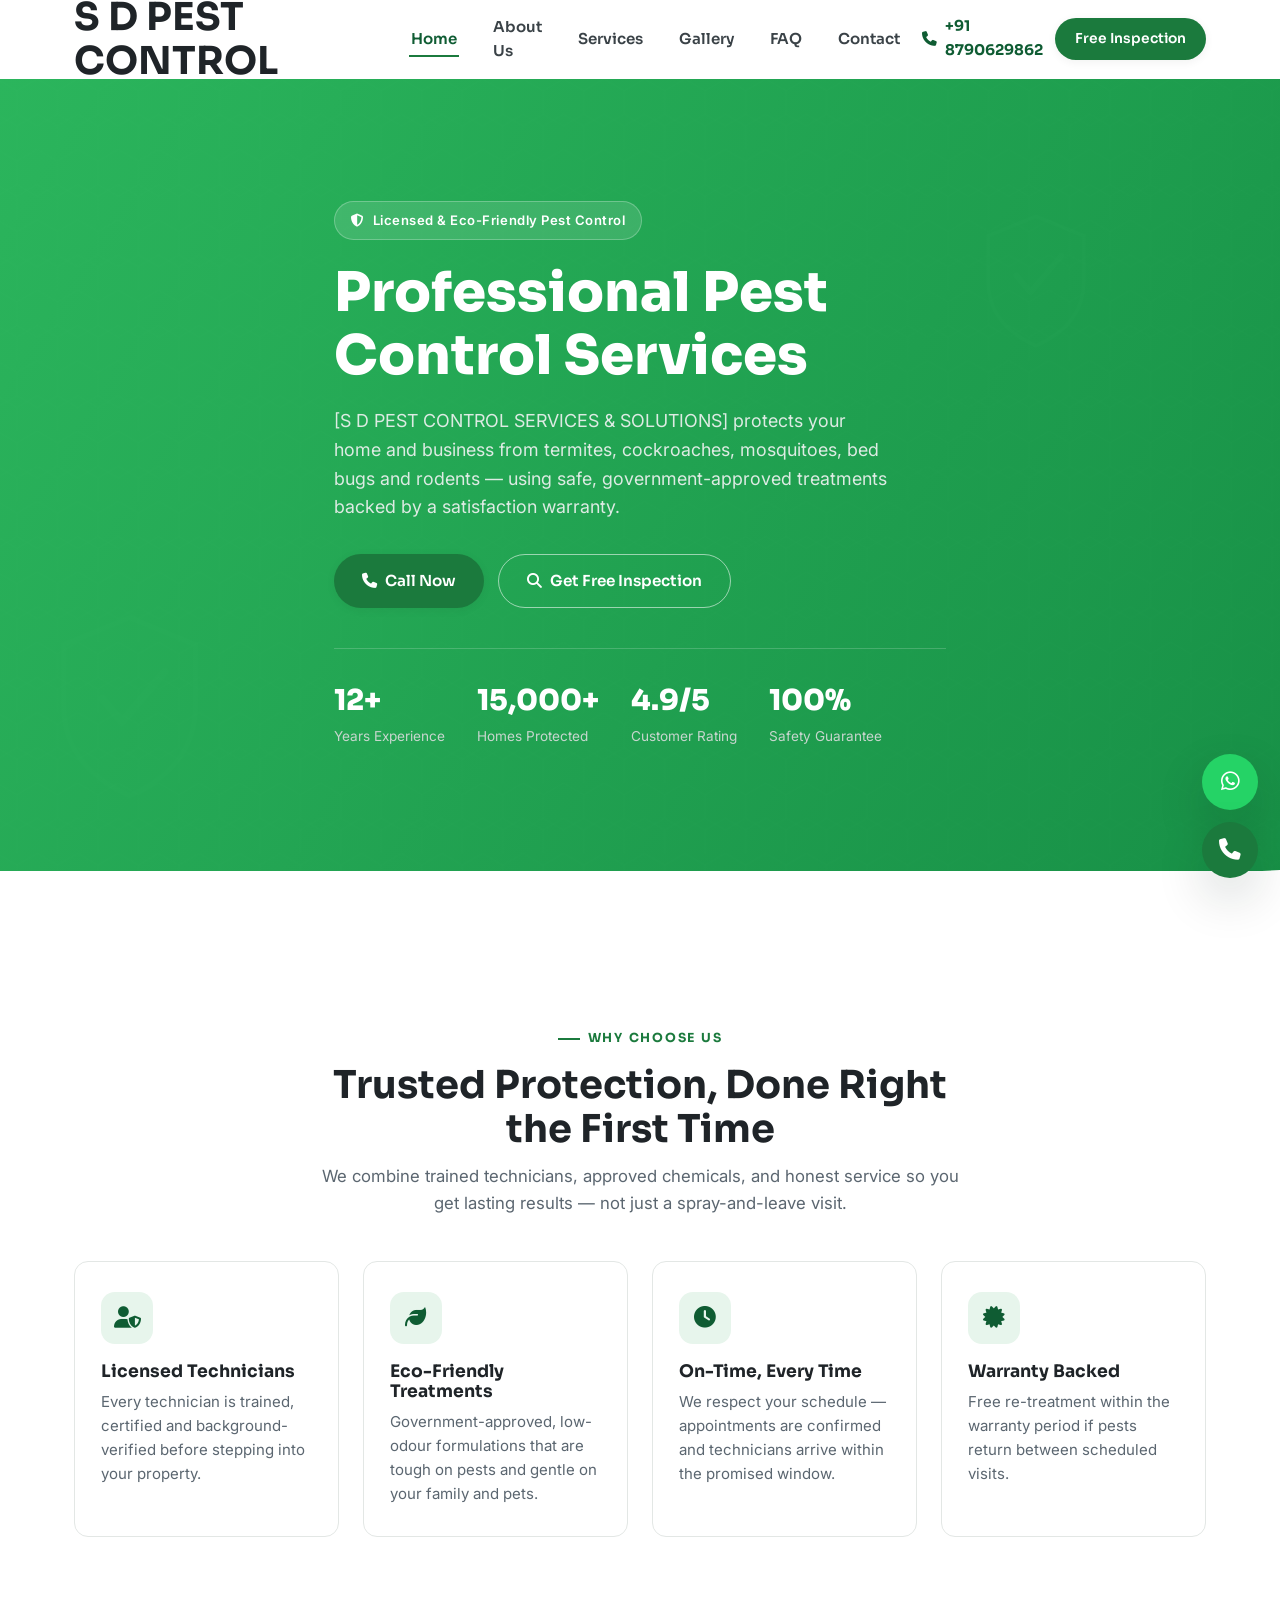
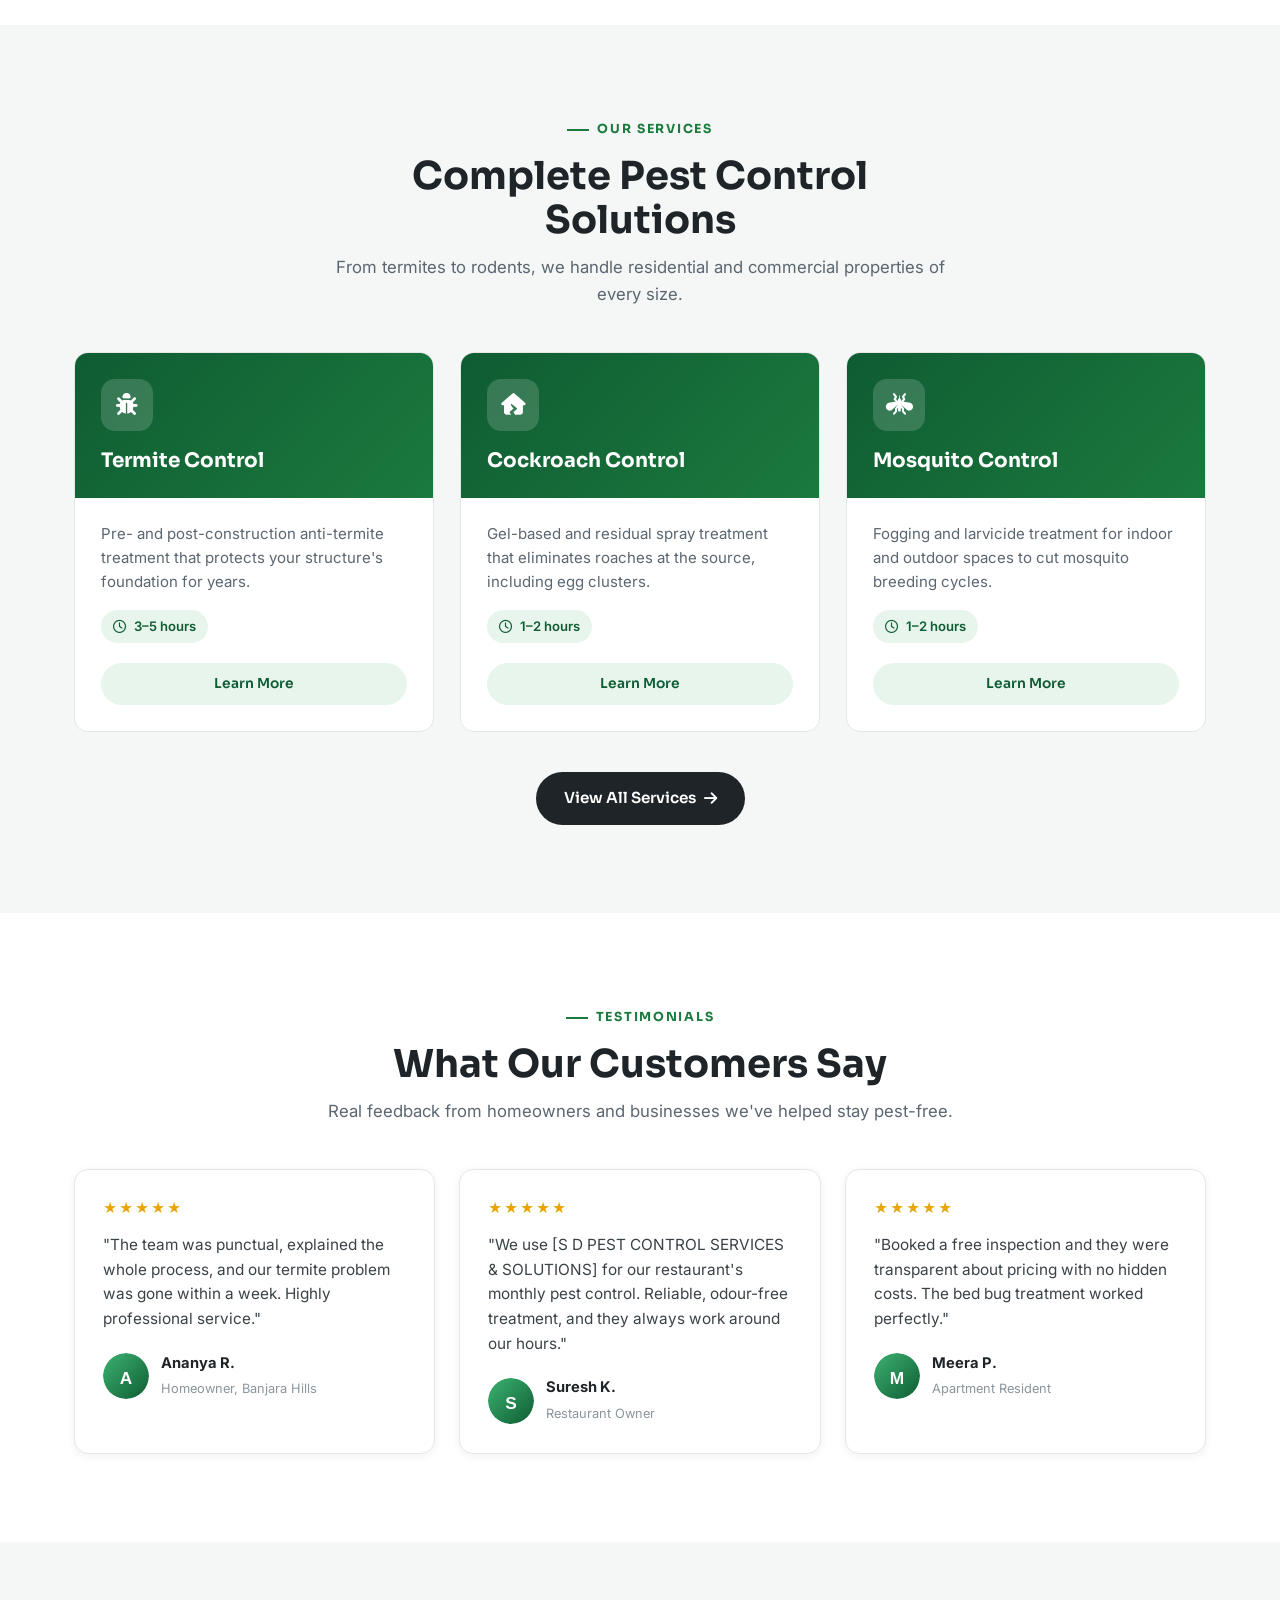
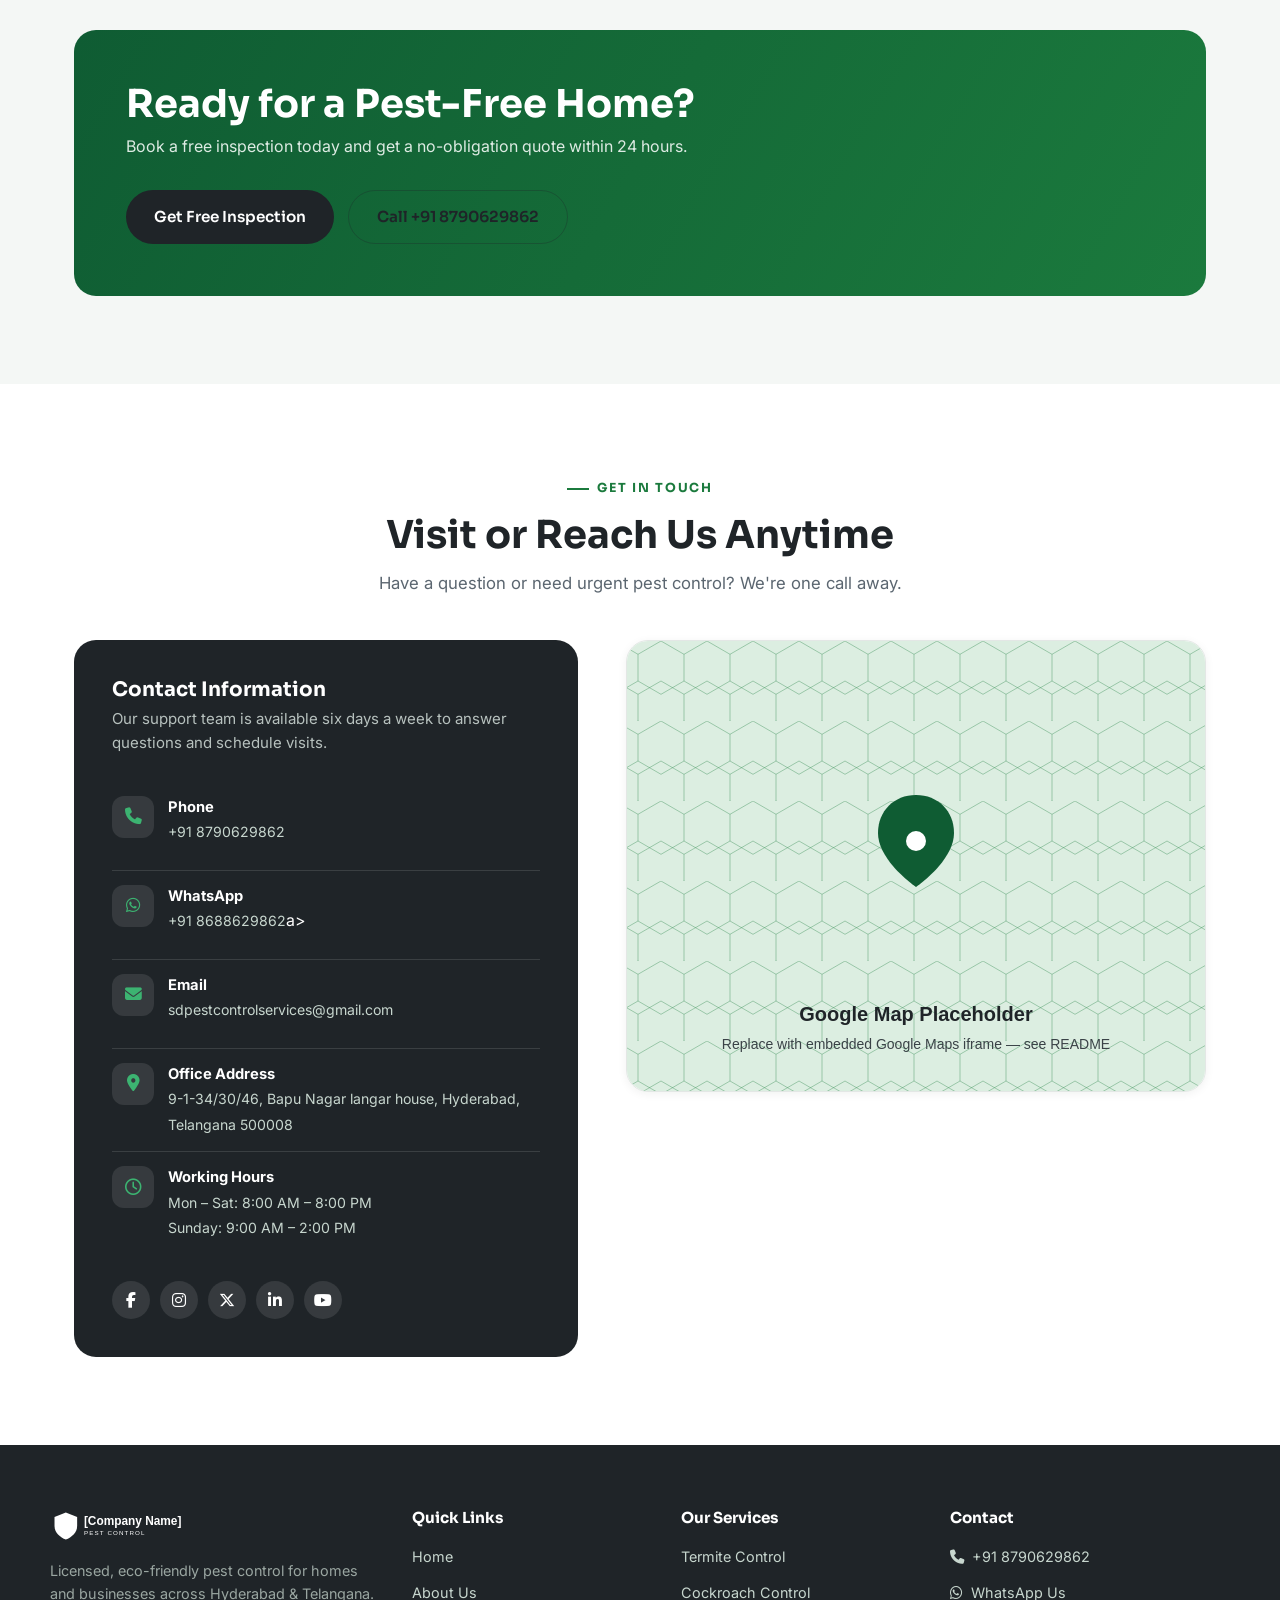
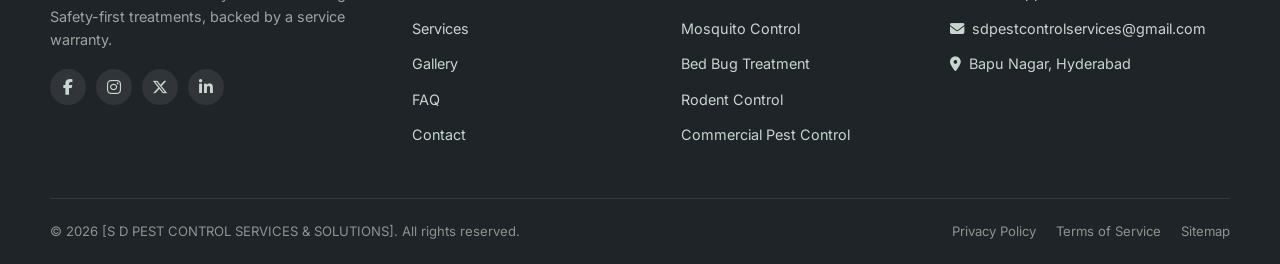
<file: index.html>
<!DOCTYPE html>
<html lang="en">
<head>
<meta charset="UTF-8">
<meta name="viewport" content="width=device-width, initial-scale=1.0">
<title>[S D PEST CONTROL SERVICES & SOLUTIONS] | Professional Pest Control Services in Hyderabad</title>
<meta name="description" content="[S D PEST CONTROL SERVICES & SOLUTIONS] offers licensed, eco-friendly pest control services for homes and businesses — termite, cockroach, mosquito, bed bug and rodent control. Book a free inspection today.">
<meta name="keywords" content="pest control, termite control, cockroach control, mosquito control, bed bug treatment, rodent control, pest control near me, [S D PEST CONTROL SERVICES & SOLUTIONS]">
<meta name="author" content="[S D PEST CONTROL SERVICES & SOLUTIONS]">
<link rel="canonical" href="https://www.sdpestcontrol.co.in/">

<!-- Open Graph / Social -->
<meta property="og:type" content="website">
<meta property="og:title" content="[S D PEST CONTROL SERVICES & SOLUTIONS] | Professional Pest Control Services">
<meta property="og:description" content="Licensed, eco-friendly pest control for homes and businesses. Free inspection available.">
<meta property="og:image" content="[data-uri]">
<meta property="og:url" content="https://www.sdpestcontrol.co.in/">
<meta name="twitter:card" content="summary_large_image">

<link rel="icon" type="image/svg+xml" href="[data-uri]">
<link rel="preconnect" href="https://fonts.googleapis.com">
<link rel="preconnect" href="https://fonts.gstatic.com" crossorigin>
<link href="https://fonts.googleapis.com/css2?family=Sora:wght@600;700;800&family=Inter:wght@400;500;600;700&display=swap" rel="stylesheet">
<link rel="stylesheet" href="https://cdnjs.cloudflare.com/ajax/libs/font-awesome/6.5.1/css/all.min.css">
<style>
/* ==========================================================================
   [S D PEST CONTROL SERVICES & SOLUTIONS] — Pest Control Website
   Design tokens: green (safety/eco), white (hygiene), charcoal (professional)
   Fonts: Sora (display) + Inter (body)
   ========================================================================== */

:root {
  /* Color tokens */
  --green-dark:   #0F5C33;
  --green:        #1B7A3D;
  --green-light:  #3CB371;
  --green-pale:   #E7F5EC;
  --green-pale-2: #DCEEE1;
  --charcoal:     #1F2428;
  --charcoal-2:   #3A4247;
  --gray-600:     #5B6670;
  --gray-400:     #8B959C;
  --gray-200:     #E3E7E5;
  --gray-100:     #F4F7F5;
  --white:        #FFFFFF;
  --warn:         #C25B2C;

  /* Typography */
  --font-display: 'Sora', 'Segoe UI', sans-serif;
  --font-body: 'Inter', 'Segoe UI', sans-serif;

  /* Layout */
  --max-width: 1180px;
  --radius-sm: 8px;
  --radius-md: 14px;
  --radius-lg: 22px;
  --shadow-sm: 0 2px 10px rgba(15, 30, 22, 0.06);
  --shadow-md: 0 10px 30px rgba(15, 30, 22, 0.10);
  --shadow-lg: 0 20px 50px rgba(15, 30, 22, 0.16);
  --header-h: 78px;
  --transition: 220ms ease;
}

/* ---------- Reset ---------- */
*, *::before, *::after { box-sizing: border-box; margin: 0; padding: 0; }
html { scroll-behavior: smooth; }
@media (prefers-reduced-motion: reduce) {
  html { scroll-behavior: auto; }
  *, *::before, *::after { animation-duration: 0.001ms !important; animation-iteration-count: 1 !important; transition-duration: 0.001ms !important; }
}
img { max-width: 100%; display: block; }
a { color: inherit; text-decoration: none; }
ul { list-style: none; }
button { font: inherit; cursor: pointer; border: none; background: none; }
input, textarea, select { font: inherit; }

body {
  font-family: var(--font-body);
  color: var(--charcoal);
  background: var(--white);
  line-height: 1.6;
  -webkit-font-smoothing: antialiased;
}

h1, h2, h3, h4 {
  font-family: var(--font-display);
  font-weight: 700;
  line-height: 1.15;
  color: var(--charcoal);
}
h1 { font-size: clamp(2.1rem, 4.4vw, 3.4rem); font-weight: 800; }
h2 { font-size: clamp(1.7rem, 3vw, 2.4rem); }
h3 { font-size: 1.25rem; }
p { color: var(--gray-600); }

.container {
  max-width: var(--max-width);
  margin: 0 auto;
  padding: 0 24px;
}

a:focus-visible,
button:focus-visible,
input:focus-visible,
textarea:focus-visible,
select:focus-visible {
  outline: 3px solid var(--green-light);
  outline-offset: 2px;
}

/* ---------- Eyebrow / section heading ---------- */
.eyebrow {
  display: inline-flex;
  align-items: center;
  gap: 8px;
  font-family: var(--font-display);
  font-size: 0.78rem;
  font-weight: 700;
  letter-spacing: 0.14em;
  text-transform: uppercase;
  color: var(--green);
  margin-bottom: 14px;
}
.eyebrow::before {
  content: "";
  width: 22px;
  height: 2px;
  background: var(--green);
  display: inline-block;
}
.section-head { max-width: 640px; margin-bottom: 44px; }
.section-head.center { margin-left: auto; margin-right: auto; text-align: center; }
.section-head p { margin-top: 12px; font-size: 1.05rem; }

section { padding: 88px 0; }
.section-alt { background: var(--gray-100); }
.section-dark {
  background: var(--charcoal);
  color: var(--white);
}
.section-dark h2, .section-dark h3 { color: var(--white); }
.section-dark p { color: #B7C1BE; }

/* ---------- Buttons ---------- */
.btn {
  display: inline-flex;
  align-items: center;
  justify-content: center;
  gap: 8px;
  font-family: var(--font-display);
  font-weight: 600;
  font-size: 0.95rem;
  padding: 14px 28px;
  border-radius: 999px;
  transition: transform var(--transition), box-shadow var(--transition), background var(--transition), color var(--transition);
  white-space: nowrap;
}
.btn-primary {
  background: var(--green);
  color: var(--white);
  box-shadow: var(--shadow-sm);
}
.btn-primary:hover { background: var(--green-dark); transform: translateY(-2px); box-shadow: var(--shadow-md); }
.btn-outline {
  background: transparent;
  color: var(--white);
  border: 1.5px solid rgba(255,255,255,0.55);
}
.btn-outline:hover { background: rgba(255,255,255,0.12); border-color: var(--white); }
.btn-dark {
  background: var(--charcoal);
  color: var(--white);
}
.btn-dark:hover { background: var(--charcoal-2); transform: translateY(-2px); }
.btn-ghost {
  background: var(--green-pale);
  color: var(--green-dark);
}
.btn-ghost:hover { background: var(--green-pale-2); }
.btn-sm { padding: 10px 20px; font-size: 0.86rem; }
.btn-block { width: 100%; }

/* ---------- Header / Nav ---------- */
.site-header {
  position: sticky;
  top: 0;
  z-index: 900;
  background: rgba(255,255,255,0.92);
  backdrop-filter: blur(10px);
  border-bottom: 1px solid transparent;
  transition: box-shadow var(--transition), border-color var(--transition);
}
.site-header.scrolled {
  box-shadow: var(--shadow-sm);
  border-bottom-color: var(--gray-200);
}
.nav {
  height: var(--header-h);
  display: flex;
  align-items: center;
  justify-content: space-between;
  gap: 20px;
}
.nav-logo img { height: 40px; width: auto; }
.nav-links {
  display: flex;
  align-items: center;
  gap: 32px;
}
.nav-links a {
  font-family: var(--font-display);
  font-weight: 600;
  font-size: 0.94rem;
  color: var(--charcoal-2);
  position: relative;
  padding: 6px 2px;
  transition: color var(--transition);
}
.nav-links a::after {
  content: "";
  position: absolute;
  left: 0; bottom: 0;
  width: 0%;
  height: 2px;
  background: var(--green);
  transition: width var(--transition);
}
.nav-links a:hover,
.nav-links a[aria-current="page"] { color: var(--green-dark); }
.nav-links a:hover::after,
.nav-links a[aria-current="page"]::after { width: 100%; }
.nav-cta { display: flex; align-items: center; gap: 12px; }
.nav-call {
  display: flex;
  align-items: center;
  gap: 8px;
  font-family: var(--font-display);
  font-weight: 700;
  font-size: 0.92rem;
  color: var(--green-dark);
}
.nav-toggle {
  display: none;
  flex-direction: column;
  gap: 5px;
  padding: 8px;
  z-index: 1001;
}
.nav-toggle span {
  width: 24px; height: 2.5px;
  background: var(--charcoal);
  border-radius: 2px;
  transition: transform var(--transition), opacity var(--transition);
}
.nav-toggle.active span:nth-child(1) { transform: translateY(7.5px) rotate(45deg); }
.nav-toggle.active span:nth-child(2) { opacity: 0; }
.nav-toggle.active span:nth-child(3) { transform: translateY(-7.5px) rotate(-45deg); }

/* ---------- Hero ---------- */
.hero {
  position: relative;
  min-height: 88vh;
  display: flex;
  align-items: center;
  color: var(--white);
  background: linear-gradient(120deg, rgba(45,190,96,0.92), rgba(23,156,74,0.90)), url("[data-uri]");
  background-size: cover;
  background-position: center;
  overflow: hidden;
}
.hero-badge {
  display: inline-flex;
  align-items: center;
  gap: 8px;
  background: rgba(255,255,255,0.12);
  border: 1px solid rgba(255,255,255,0.25);
  padding: 8px 16px;
  border-radius: 999px;
  font-size: 0.82rem;
  font-weight: 600;
  letter-spacing: 0.04em;
  margin-bottom: 22px;
}
.hero-content { max-width: 660px; }
.hero-content h1 { color: var(--white); }
.hero-content .lede {
  color: #DDEBE3;
  font-size: 1.12rem;
  margin: 20px 0 32px;
  max-width: 560px;
}
.hero-actions { display: flex; flex-wrap: wrap; gap: 14px; margin-bottom: 40px; }
.hero-stats {
  display: flex;
  flex-wrap: wrap;
  gap: 32px;
  border-top: 1px solid rgba(255,255,255,0.18);
  padding-top: 28px;
}
.hero-stats .stat b {
  display: block;
  font-family: var(--font-display);
  font-size: 1.8rem;
  font-weight: 800;
}
.hero-stats .stat span { font-size: 0.85rem; color: #C7D6CE; }

/* Diagonal divider signature element */
.divider {
  height: 64px;
  background: var(--white);
  clip-path: polygon(0 100%, 100% 0, 100% 100%);
  margin-top: -1px;
}
.divider.alt { background: var(--gray-100); }
.divider.dark { background: var(--charcoal); }
.divider.flip { clip-path: polygon(0 0, 100% 100%, 0 100%); }

/* ---------- Why choose us ---------- */
.features-grid {
  display: grid;
  grid-template-columns: repeat(4, 1fr);
  gap: 24px;
}
.feature-card {
  background: var(--white);
  border: 1px solid var(--gray-200);
  border-radius: var(--radius-md);
  padding: 30px 26px;
  transition: transform var(--transition), box-shadow var(--transition), border-color var(--transition);
}
.feature-card:hover {
  transform: translateY(-6px);
  box-shadow: var(--shadow-md);
  border-color: transparent;
}
.icon-badge {
  width: 52px; height: 52px;
  border-radius: 14px;
  background: var(--green-pale);
  color: var(--green-dark);
  display: flex; align-items: center; justify-content: center;
  font-size: 1.35rem;
  margin-bottom: 18px;
}
.feature-card h3 { margin-bottom: 8px; font-size: 1.08rem; }
.feature-card p { font-size: 0.94rem; }

/* ---------- Service cards ---------- */
.services-grid {
  display: grid;
  grid-template-columns: repeat(3, 1fr);
  gap: 26px;
}
.service-card {
  background: var(--white);
  border: 1px solid var(--gray-200);
  border-radius: var(--radius-md);
  overflow: hidden;
  display: flex;
  flex-direction: column;
  transition: transform var(--transition), box-shadow var(--transition);
}
.service-card:hover { transform: translateY(-6px); box-shadow: var(--shadow-md); }
.service-top {
  background: linear-gradient(135deg, var(--green-dark), var(--green));
  color: var(--white);
  padding: 26px;
  position: relative;
}
.service-top .icon-badge {
  background: rgba(255,255,255,0.16);
  color: var(--white);
}
.service-top h3 { color: var(--white); margin-top: 4px; }
.service-body { padding: 24px 26px 26px; flex: 1; display: flex; flex-direction: column; }
.service-body p.desc { font-size: 0.94rem; margin-bottom: 16px; }
.service-benefits { margin-bottom: 18px; }
.service-benefits li {
  font-size: 0.88rem;
  color: var(--charcoal-2);
  display: flex;
  align-items: flex-start;
  gap: 8px;
  margin-bottom: 8px;
}
.service-benefits li i { color: var(--green); margin-top: 3px; font-size: 0.8rem; }
.service-meta {
  display: flex;
  align-items: center;
  gap: 8px;
  font-size: 0.82rem;
  font-weight: 600;
  color: var(--green-dark);
  background: var(--green-pale);
  width: fit-content;
  padding: 6px 12px;
  border-radius: 999px;
  margin-bottom: 20px;
}
.service-body .btn { margin-top: auto; }

/* ---------- Testimonials ---------- */
.testimonial-grid {
  display: grid;
  grid-template-columns: repeat(3, 1fr);
  gap: 24px;
}
.testimonial-card {
  background: var(--white);
  border-radius: var(--radius-md);
  padding: 28px;
  box-shadow: var(--shadow-sm);
  border: 1px solid var(--gray-200);
}
.stars { color: #E8A400; font-size: 0.85rem; margin-bottom: 14px; letter-spacing: 2px; }
.testimonial-card p.quote { font-size: 0.96rem; color: var(--charcoal-2); margin-bottom: 20px; }
.testimonial-person { display: flex; align-items: center; gap: 12px; }
.testimonial-person img { width: 46px; height: 46px; border-radius: 50%; }
.testimonial-person b { font-size: 0.92rem; display: block; }
.testimonial-person span { font-size: 0.8rem; color: var(--gray-400); }

/* ---------- Contact ---------- */
.contact-grid {
  display: grid;
  grid-template-columns: 1fr 1.15fr;
  gap: 48px;
  align-items: start;
}
.contact-info-card {
  background: var(--charcoal);
  color: var(--white);
  border-radius: var(--radius-lg);
  padding: 38px;
}
.contact-info-card h3 { color: var(--white); margin-bottom: 6px; }
.contact-info-card > p { color: #B7C1BE; margin-bottom: 26px; font-size: 0.94rem; }
.contact-line {
  display: flex;
  align-items: flex-start;
  gap: 14px;
  padding: 14px 0;
  border-top: 1px solid rgba(255,255,255,0.12);
}
.contact-line:first-of-type { border-top: none; }
.contact-line .icon-badge {
  background: rgba(255,255,255,0.1);
  color: var(--green-light);
  width: 42px; height: 42px;
  border-radius: 12px;
  font-size: 1.05rem;
  flex-shrink: 0;
}
.contact-line b { display: block; font-size: 0.92rem; }
.contact-line span, .contact-line a { font-size: 0.88rem; color: #C7D6CE; }
.social-row { display: flex; gap: 10px; margin-top: 26px; }
.social-row a {
  width: 38px; height: 38px;
  border-radius: 50%;
  background: rgba(255,255,255,0.1);
  display: flex; align-items: center; justify-content: center;
  transition: background var(--transition), transform var(--transition);
}
.social-row a:hover { background: var(--green); transform: translateY(-3px); }

.form-card {
  background: var(--white);
  border: 1px solid var(--gray-200);
  border-radius: var(--radius-lg);
  padding: 38px;
  box-shadow: var(--shadow-sm);
}
.form-row { display: grid; grid-template-columns: 1fr 1fr; gap: 18px; }
.field { margin-bottom: 18px; }
.field label {
  display: block;
  font-size: 0.85rem;
  font-weight: 600;
  margin-bottom: 7px;
  color: var(--charcoal);
}
.field label .req { color: var(--warn); }
.field input, .field select, .field textarea {
  width: 100%;
  padding: 12px 14px;
  border: 1.5px solid var(--gray-200);
  border-radius: var(--radius-sm);
  background: var(--gray-100);
  transition: border-color var(--transition), background var(--transition);
  font-size: 0.94rem;
  color: var(--charcoal);
}
.field input:focus, .field select:focus, .field textarea:focus {
  border-color: var(--green);
  background: var(--white);
  outline: none;
}
.field textarea { resize: vertical; min-height: 110px; }
.field .error-msg {
  display: none;
  color: var(--warn);
  font-size: 0.78rem;
  margin-top: 6px;
}
.field.invalid input, .field.invalid select, .field.invalid textarea { border-color: var(--warn); }
.field.invalid .error-msg { display: block; }
.form-success {
  display: none;
  align-items: center;
  gap: 12px;
  background: var(--green-pale);
  color: var(--green-dark);
  border-radius: var(--radius-sm);
  padding: 14px 16px;
  font-size: 0.9rem;
  font-weight: 600;
  margin-top: 16px;
}
.form-success.show { display: flex; }

/* ---------- Map ---------- */
.map-frame {
  border-radius: var(--radius-lg);
  overflow: hidden;
  border: 1px solid var(--gray-200);
  box-shadow: var(--shadow-sm);
  line-height: 0;
}

/* ---------- Gallery ---------- */
.filter-bar {
  display: flex;
  flex-wrap: wrap;
  gap: 10px;
  margin-bottom: 36px;
}
.filter-btn {
  padding: 9px 20px;
  border-radius: 999px;
  border: 1.5px solid var(--gray-200);
  font-family: var(--font-display);
  font-size: 0.86rem;
  font-weight: 600;
  color: var(--charcoal-2);
  transition: all var(--transition);
}
.filter-btn:hover { border-color: var(--green); color: var(--green-dark); }
.filter-btn.active { background: var(--green); border-color: var(--green); color: var(--white); }
.gallery-grid {
  display: grid;
  grid-template-columns: repeat(4, 1fr);
  gap: 18px;
}
.gallery-item {
  position: relative;
  border-radius: var(--radius-md);
  overflow: hidden;
  aspect-ratio: 4/3;
  cursor: pointer;
}
.gallery-item img { width: 100%; height: 100%; object-fit: cover; transition: transform 400ms ease; }
.gallery-item:hover img { transform: scale(1.08); }
.gallery-item .tag {
  position: absolute;
  top: 12px; left: 12px;
  background: rgba(15,20,17,0.55);
  backdrop-filter: blur(4px);
  color: var(--white);
  font-size: 0.72rem;
  font-weight: 700;
  letter-spacing: 0.06em;
  padding: 5px 11px;
  border-radius: 999px;
  text-transform: uppercase;
}
.gallery-item[data-cat="hidden"] { display: none; }

/* ---------- About page ---------- */
.about-hero {
  background: var(--charcoal);
  color: var(--white);
  padding: 70px 0 90px;
}
.about-hero p.lede { color: #C7D6CE; max-width: 640px; margin-top: 14px; font-size: 1.05rem; }
.split {
  display: grid;
  grid-template-columns: 1fr 1fr;
  gap: 56px;
  align-items: center;
}
.split img { border-radius: var(--radius-lg); box-shadow: var(--shadow-md); }
.split .eyebrow { margin-top: 0; }
.stat-strip {
  display: grid;
  grid-template-columns: repeat(4, 1fr);
  gap: 20px;
  margin-top: 40px;
}
.stat-box {
  text-align: center;
  padding: 22px 10px;
  border-radius: var(--radius-md);
  background: var(--green-pale);
}
.stat-box b { display: block; font-family: var(--font-display); font-size: 1.9rem; color: var(--green-dark); font-weight: 800; }
.stat-box span { font-size: 0.82rem; color: var(--charcoal-2); }

.mv-grid { display: grid; grid-template-columns: 1fr 1fr; gap: 28px; }
.mv-card {
  background: var(--white);
  border: 1px solid var(--gray-200);
  border-radius: var(--radius-lg);
  padding: 34px;
}
.mv-card .icon-badge { margin-bottom: 20px; }

.value-grid {
  display: grid;
  grid-template-columns: repeat(3, 1fr);
  gap: 24px;
}
.value-card { text-align: center; padding: 20px; }
.value-card .icon-badge { margin: 0 auto 16px; }

/* ---------- FAQ ---------- */
.faq-list { max-width: 780px; margin: 0 auto; }
.faq-item {
  border: 1px solid var(--gray-200);
  border-radius: var(--radius-md);
  margin-bottom: 14px;
  overflow: hidden;
  background: var(--white);
}
.faq-question {
  width: 100%;
  display: flex;
  align-items: center;
  justify-content: space-between;
  gap: 16px;
  padding: 20px 24px;
  text-align: left;
  font-family: var(--font-display);
  font-weight: 700;
  font-size: 1rem;
  color: var(--charcoal);
}
.faq-question .plus {
  flex-shrink: 0;
  width: 26px; height: 26px;
  border-radius: 50%;
  background: var(--green-pale);
  color: var(--green-dark);
  display: flex; align-items: center; justify-content: center;
  transition: transform var(--transition), background var(--transition), color var(--transition);
}
.faq-item.open .faq-question .plus { transform: rotate(45deg); background: var(--green); color: var(--white); }
.faq-answer {
  max-height: 0;
  overflow: hidden;
  transition: max-height 300ms ease;
}
.faq-answer p { padding: 0 24px 22px; font-size: 0.94rem; }
.faq-item.open .faq-answer { max-height: 420px; }

/* ---------- Footer ---------- */
.site-footer { background: var(--charcoal); color: #C7D6CE; }
.footer-top { padding: 64px 0 40px; }
.footer-grid {
  display: grid;
  grid-template-columns: 1.4fr 1fr 1fr 1.2fr;
  gap: 36px;
}
.footer-col h4 { color: var(--white); font-size: 0.95rem; margin-bottom: 18px; }
.footer-col p { color: #9AA6A1; font-size: 0.9rem; }
.footer-logo { height: 34px; margin-bottom: 16px; filter: brightness(0) invert(1); }
.footer-col ul li { margin-bottom: 10px; }
.footer-col ul li a { font-size: 0.9rem; color: #C7D6CE; transition: color var(--transition); }
.footer-col ul li a:hover { color: var(--green-light); }
.footer-social { display: flex; gap: 10px; margin-top: 18px; }
.footer-social a {
  width: 36px; height: 36px;
  border-radius: 50%;
  background: rgba(255,255,255,0.08);
  display: flex; align-items: center; justify-content: center;
  transition: background var(--transition);
}
.footer-social a:hover { background: var(--green); }
.footer-bottom {
  border-top: 1px solid rgba(255,255,255,0.1);
  padding: 22px 0;
  display: flex;
  justify-content: space-between;
  align-items: center;
  flex-wrap: wrap;
  gap: 12px;
  font-size: 0.82rem;
  color: #8B958F;
}
.footer-bottom a:hover { color: var(--white); }
.footer-bottom-links { display: flex; gap: 20px; }

/* ---------- Floating buttons ---------- */
.float-stack {
  position: fixed;
  bottom: 22px;
  right: 22px;
  display: flex;
  flex-direction: column;
  gap: 12px;
  z-index: 950;
}
.float-btn {
  width: 56px; height: 56px;
  border-radius: 50%;
  display: flex; align-items: center; justify-content: center;
  color: var(--white);
  font-size: 1.35rem;
  box-shadow: var(--shadow-lg);
  transition: transform var(--transition);
}
.float-btn:hover { transform: scale(1.08); }
.float-btn.whatsapp { background: #25D366; }
.float-btn.call { background: var(--green); }
.float-btn.call { animation: pulse 2.4s infinite; }
@keyframes pulse {
  0% { box-shadow: 0 0 0 0 rgba(27,122,61,0.45), var(--shadow-lg); }
  70% { box-shadow: 0 0 0 14px rgba(27,122,61,0), var(--shadow-lg); }
  100% { box-shadow: 0 0 0 0 rgba(27,122,61,0), var(--shadow-lg); }
}

/* ---------- Page hero (inner pages) ---------- */
.page-hero {
  background: var(--charcoal);
  color: var(--white);
  padding: 64px 0 56px;
  position: relative;
  overflow: hidden;
}
.page-hero .breadcrumb {
  font-size: 0.85rem;
  color: #9AA6A1;
  margin-bottom: 14px;
}
.page-hero .breadcrumb a:hover { color: var(--green-light); }
.page-hero h1 { color: var(--white); font-size: clamp(1.9rem, 3.6vw, 2.7rem); }
.page-hero p { color: #C7D6CE; max-width: 600px; margin-top: 12px; }

/* ---------- CTA band ---------- */
.cta-band {
  background: linear-gradient(120deg, var(--green-dark), var(--green));
  color: var(--white);
  border-radius: var(--radius-lg);
  padding: 52px;
  display: flex;
  align-items: center;
  justify-content: space-between;
  gap: 30px;
  flex-wrap: wrap;
}
.cta-band h2 { color: var(--white); margin-bottom: 8px; }
.cta-band p { color: #DDEBE3; }
.cta-band-actions { display: flex; gap: 14px; flex-wrap: wrap; }

/* ---------- Scroll reveal ---------- */
.reveal { opacity: 0; transform: translateY(18px); transition: opacity 500ms ease, transform 500ms ease; }
.reveal.revealed { opacity: 1; transform: translateY(0); }

/* ---------- Utility ---------- */
.text-center { text-align: center; }
.mt-40 { margin-top: 40px; }
.badge-row { display: flex; flex-wrap: wrap; gap: 12px; margin-top: 30px; }
.mini-badge {
  display: flex; align-items: center; gap: 8px;
  font-size: 0.82rem; font-weight: 600; color: var(--charcoal-2);
  background: var(--gray-100);
  padding: 8px 14px; border-radius: 999px;
}
.mini-badge i { color: var(--green); }

/* ==========================================================================
   Responsive
   ========================================================================== */
@media (max-width: 1080px) {
  .features-grid { grid-template-columns: repeat(2, 1fr); }
  .services-grid { grid-template-columns: repeat(2, 1fr); }
  .testimonial-grid { grid-template-columns: repeat(2, 1fr); }
  .gallery-grid { grid-template-columns: repeat(3, 1fr); }
  .contact-grid { grid-template-columns: 1fr; }
  .split { grid-template-columns: 1fr; }
  .split.reverse .split-media { order: -1; }
}

@media (max-width: 860px) {
  .nav-links, .nav-call-text { display: none; }
  .nav-toggle { display: flex; }
  .nav-links.open {
    display: flex;
    position: fixed;
    inset: var(--header-h) 0 0 0;
    background: var(--white);
    flex-direction: column;
    align-items: flex-start;
    padding: 30px 28px;
    gap: 6px;
    overflow-y: auto;
  }
  .nav-links.open a { width: 100%; padding: 14px 0; border-bottom: 1px solid var(--gray-200); }
  .mv-grid, .value-grid, .form-row, .footer-grid { grid-template-columns: 1fr; }
  .stat-strip { grid-template-columns: repeat(2, 1fr); }
  .cta-band { flex-direction: column; text-align: center; padding: 38px 26px; }
  section { padding: 60px 0; }
}

@media (max-width: 640px) {
  .features-grid, .services-grid, .testimonial-grid { grid-template-columns: 1fr; }
  .gallery-grid { grid-template-columns: repeat(2, 1fr); }
  .hero { min-height: auto; padding: 130px 0 70px; }
  .hero-stats { gap: 22px; }
  .float-stack { bottom: 16px; right: 16px; }
  .float-btn { width: 50px; height: 50px; font-size: 1.15rem; }
  .contact-info-card, .form-card { padding: 26px; }
}

</style>

<!-- Local Business Schema for SEO -->
<script type="application/ld+json">
{
  "@context": "https://schema.org",
  "@type": "PestControlService",
  "name": "[S D PEST CONTROL SERVICES & SOLUTIONS]",
  "image": "https://www.sdpestcontrol.co.in.com/images/og-image.svg",
  "telephone": "+91-8688629862",
  "email": "sdpestcontrolservices@gmail.com",
  "address": {
    "@type": "PostalAddress",
    "streetAddress": "9-1-34/30/46 Bapu Nagar, Langar House",
    "addressLocality": "Hyderabad",
    "addressRegion": "Telangana",
    "postalCode": "500008",
    "addressCountry": "IN"
  },
  "openingHours": ["24*7"],
  "url": "https://www.sdpestcontrol.co.in./",
  "priceRange": "$$"
}
</script>
</head>
<body>

<!-- ================= HEADER ================= -->
<header class="site-header">
  <div class="container nav">
    <a href="index.html" class="nav-logo" aria-label="S D Pest Control Services & Solutions home">
    <div class="logo-text">
        <h2>S D PEST CONTROL</h2>
    </div>
</a>
    <nav class="nav-links" id="nav-links" aria-label="Primary">
      <a href="index.html" aria-current="page">Home</a>
      <a href="about.html">About Us</a>
      <a href="services.html">Services</a>
      <a href="gallery.html">Gallery</a>
      <a href="faq.html">FAQ</a>
      <a href="contact.html">Contact</a>
    </nav>
    <div class="nav-cta">
      <a href="tel:+918790629862" class="nav-call">
        <i class="fa-solid fa-phone"></i><span class="nav-call-text">+91 8790629862</span>
      </a>
      <a href="contact.html" class="btn btn-primary btn-sm">Free Inspection</a>
      <button class="nav-toggle" id="nav-toggle" aria-label="Toggle menu" aria-expanded="false">
        <span></span><span></span><span></span>
      </button>
    </div>
  </div>
</header>

<!-- ================= HERO ================= -->
<section class="hero">
  <div class="container hero-content">
    <span class="hero-badge"><i class="fa-solid fa-shield-halved"></i> Licensed &amp; Eco-Friendly Pest Control</span>
    <h1>Professional Pest Control Services</h1>
    <p class="lede">[S D PEST CONTROL SERVICES & SOLUTIONS] protects your home and business from termites, cockroaches, mosquitoes, bed bugs and rodents — using safe, government-approved treatments backed by a satisfaction warranty.</p>
    <div class="hero-actions">
      <a href="tel:+918790629862" class="btn btn-primary"><i class="fa-solid fa-phone"></i> Call Now</a>
      <a href="contact.html" class="btn btn-outline"><i class="fa-solid fa-magnifying-glass"></i> Get Free Inspection</a>
    </div>
    <div class="hero-stats">
      <div class="stat"><b>12+</b><span>Years Experience</span></div>
      <div class="stat"><b>15,000+</b><span>Homes Protected</span></div>
      <div class="stat"><b>4.9/5</b><span>Customer Rating</span></div>
      <div class="stat"><b>100%</b><span>Safety Guarantee</span></div>
    </div>
  </div>
</section>
<div class="divider" aria-hidden="true"></div>

<!-- ================= WHY CHOOSE US ================= -->
<section id="why-us">
  <div class="container">
    <div class="section-head center">
      <span class="eyebrow">Why Choose Us</span>
      <h2>Trusted Protection, Done Right the First Time</h2>
      <p>We combine trained technicians, approved chemicals, and honest service so you get lasting results — not just a spray-and-leave visit.</p>
    </div>
    <div class="features-grid">
      <div class="feature-card">
        <div class="icon-badge"><i class="fa-solid fa-user-shield"></i></div>
        <h3>Licensed Technicians</h3>
        <p>Every technician is trained, certified and background-verified before stepping into your property.</p>
      </div>
      <div class="feature-card">
        <div class="icon-badge"><i class="fa-solid fa-leaf"></i></div>
        <h3>Eco-Friendly Treatments</h3>
        <p>Government-approved, low-odour formulations that are tough on pests and gentle on your family and pets.</p>
      </div>
      <div class="feature-card">
        <div class="icon-badge"><i class="fa-solid fa-clock"></i></div>
        <h3>On-Time, Every Time</h3>
        <p>We respect your schedule — appointments are confirmed and technicians arrive within the promised window.</p>
      </div>
      <div class="feature-card">
        <div class="icon-badge"><i class="fa-solid fa-certificate"></i></div>
        <h3>Warranty Backed</h3>
        <p>Free re-treatment within the warranty period if pests return between scheduled visits.</p>
      </div>
    </div>
  </div>
</section>

<!-- ================= SERVICE HIGHLIGHTS ================= -->
<section class="section-alt" id="services">
  <div class="container">
    <div class="section-head center">
      <span class="eyebrow">Our Services</span>
      <h2>Complete Pest Control Solutions</h2>
      <p>From termites to rodents, we handle residential and commercial properties of every size.</p>
    </div>
    <div class="services-grid">

      <div class="service-card">
        <div class="service-top">
          <div class="icon-badge"><i class="fa-solid fa-bug"></i></div>
          <h3>Termite Control</h3>
        </div>
        <div class="service-body">
          <p class="desc">Pre- and post-construction anti-termite treatment that protects your structure's foundation for years.</p>
          <span class="service-meta"><i class="fa-regular fa-clock"></i> 3–5 hours</span>
          <a href="services.html#termite" class="btn btn-ghost btn-sm btn-block">Learn More</a>
        </div>
      </div>

      <div class="service-card">
        <div class="service-top">
          <div class="icon-badge"><i class="fa-solid fa-house-crack"></i></div>
          <h3>Cockroach Control</h3>
        </div>
        <div class="service-body">
          <p class="desc">Gel-based and residual spray treatment that eliminates roaches at the source, including egg clusters.</p>
          <span class="service-meta"><i class="fa-regular fa-clock"></i> 1–2 hours</span>
          <a href="services.html#cockroach" class="btn btn-ghost btn-sm btn-block">Learn More</a>
        </div>
      </div>

      <div class="service-card">
        <div class="service-top">
          <div class="icon-badge"><i class="fa-solid fa-mosquito"></i></div>
          <h3>Mosquito Control</h3>
        </div>
        <div class="service-body">
          <p class="desc">Fogging and larvicide treatment for indoor and outdoor spaces to cut mosquito breeding cycles.</p>
          <span class="service-meta"><i class="fa-regular fa-clock"></i> 1–2 hours</span>
          <a href="services.html#mosquito" class="btn btn-ghost btn-sm btn-block">Learn More</a>
        </div>
      </div>

    </div>
    <div class="text-center mt-40">
      <a href="services.html" class="btn btn-dark">View All Services <i class="fa-solid fa-arrow-right"></i></a>
    </div>
  </div>
</section>

<!-- ================= TESTIMONIALS ================= -->
<section id="testimonials">
  <div class="container">
    <div class="section-head center">
      <span class="eyebrow">Testimonials</span>
      <h2>What Our Customers Say</h2>
      <p>Real feedback from homeowners and businesses we've helped stay pest-free.</p>
    </div>
    <div class="testimonial-grid">
      <div class="testimonial-card">
        <div class="stars">★★★★★</div>
        <p class="quote">"The team was punctual, explained the whole process, and our termite problem was gone within a week. Highly professional service."</p>
        <div class="testimonial-person">
          <img src="[data-uri]" alt="Ananya R.">
          <div><b>Ananya R.</b><span>Homeowner, Banjara Hills</span></div>
        </div>
      </div>
      <div class="testimonial-card">
        <div class="stars">★★★★★</div>
        <p class="quote">"We use [S D PEST CONTROL SERVICES & SOLUTIONS] for our restaurant's monthly pest control. Reliable, odour-free treatment, and they always work around our hours."</p>
        <div class="testimonial-person">
          <img src="[data-uri]" alt="Suresh K.">
          <div><b>Suresh K.</b><span>Restaurant Owner</span></div>
        </div>
      </div>
      <div class="testimonial-card">
        <div class="stars">★★★★★</div>
        <p class="quote">"Booked a free inspection and they were transparent about pricing with no hidden costs. The bed bug treatment worked perfectly."</p>
        <div class="testimonial-person">
          <img src="[data-uri]" alt="Meera P.">
          <div><b>Meera P.</b><span>Apartment Resident</span></div>
        </div>
      </div>
    </div>
  </div>
</section>

<!-- ================= CTA BAND ================= -->
<section class="section-alt">
  <div class="container">
    <div class="cta-band">
      <div>
        <h2>Ready for a Pest-Free Home?</h2>
        <p>Book a free inspection today and get a no-obligation quote within 24 hours.</p>
      </div>
      <div class="cta-band-actions">
        <a href="contact.html" class="btn btn-dark">Get Free Inspection</a>
        <a href="tel:+918790629862" class="btn btn-outline" style="color:var(--charcoal); border-color: rgba(31,36,40,0.3);">Call +91 8790629862</a>
      </div>
    </div>
  </div>
</section>

<!-- ================= CONTACT + MAP ================= -->
<section id="contact">
  <div class="container">
    <div class="section-head center">
      <span class="eyebrow">Get In Touch</span>
      <h2>Visit or Reach Us Anytime</h2>
      <p>Have a question or need urgent pest control? We're one call away.</p>
    </div>
    <div class="contact-grid">
      <div class="contact-info-card">
        <h3>Contact Information</h3>
        <p>Our support team is available six days a week to answer questions and schedule visits.</p>
        <div class="contact-line">
          <div class="icon-badge"><i class="fa-solid fa-phone"></i></div>
          <div><b>Phone</b><a href="tel:+918790629862">+91 8790629862</a></div>
        </div>
        <div class="contact-line">
          <div class="icon-badge"><i class="fa-brands fa-whatsapp"></i></div>
          <div><b>WhatsApp</b><a href="https://wa.me/918688629862" target="_blank" rel="noopener">+91 8688629862</a>a></div>
        </div>
        <div class="contact-line">
          <div class="icon-badge"><i class="fa-solid fa-envelope"></i></div>
          <div><b>Email</b><a href="mailto:sdpestcontrolservices@gmail.com">sdpestcontrolservices@gmail.com</a></div>
        </div>
        <div class="contact-line">
          <div class="icon-badge"><i class="fa-solid fa-location-dot"></i></div>
          <div><b>Office Address</b><span>9-1-34/30/46, Bapu Nagar langar house, Hyderabad, Telangana 500008</span></div>
        </div>
        <div class="contact-line">
          <div class="icon-badge"><i class="fa-regular fa-clock"></i></div>
          <div><b>Working Hours</b><span>Mon – Sat: 8:00 AM – 8:00 PM<br>Sunday: 9:00 AM – 2:00 PM</span></div>
        </div>
        <div class="social-row" aria-label="Social media links">
          <a href="#" aria-label="Facebook"><i class="fa-brands fa-facebook-f"></i></a>
          <a href="#" aria-label="Instagram"><i class="fa-brands fa-instagram"></i></a>
          <a href="#" aria-label="Twitter / X"><i class="fa-brands fa-x-twitter"></i></a>
          <a href="#" aria-label="LinkedIn"><i class="fa-brands fa-linkedin-in"></i></a>
          <a href="#" aria-label="YouTube"><i class="fa-brands fa-youtube"></i></a>
        </div>
      </div>

      <div class="map-frame">
        <!--
          Replace this placeholder with a real Google Maps embed:
          <iframe src="https://www.google.com/maps/embed?pb=YOUR_EMBED_CODE"
                  width="100%" height="450" style="border:0;" allowfullscreen=""
                  loading="lazy" referrerpolicy="no-referrer-when-downgrade"></iframe>
        -->
        <img src="[data-uri]" alt="Map placeholder showing office location" style="width:100%; height:450px; object-fit:cover;">
      </div>
    </div>
  </div>
</section>

<!-- ================= FOOTER ================= -->
<footer class="site-footer">
  <div class="container footer-top">
    <div class="footer-grid">
      <div class="footer-col">
        <img src="[data-uri]" alt="S D Pest Control Services & Solutions" class="footer-logo">
        <p>Licensed, eco-friendly pest control for homes and businesses across Hyderabad &amp; Telangana. Safety-first treatments, backed by a service warranty.</p>
        <div class="footer-social" aria-label="Social media links">
          <a href="#" aria-label="Facebook"><i class="fa-brands fa-facebook-f"></i></a>
          <a href="#" aria-label="Instagram"><i class="fa-brands fa-instagram"></i></a>
          <a href="#" aria-label="Twitter / X"><i class="fa-brands fa-x-twitter"></i></a>
          <a href="#" aria-label="LinkedIn"><i class="fa-brands fa-linkedin-in"></i></a>
        </div>
      </div>
      <div class="footer-col">
        <h4>Quick Links</h4>
        <ul>
          <li><a href="index.html">Home</a></li>
          <li><a href="about.html">About Us</a></li>
          <li><a href="services.html">Services</a></li>
          <li><a href="gallery.html">Gallery</a></li>
          <li><a href="faq.html">FAQ</a></li>
          <li><a href="contact.html">Contact</a></li>
        </ul>
      </div>
      <div class="footer-col">
        <h4>Our Services</h4>
        <ul>
          <li><a href="services.html#termite">Termite Control</a></li>
          <li><a href="services.html#cockroach">Cockroach Control</a></li>
          <li><a href="services.html#mosquito">Mosquito Control</a></li>
          <li><a href="services.html#bedbug">Bed Bug Treatment</a></li>
          <li><a href="services.html#rodent">Rodent Control</a></li>
          <li><a href="services.html#commercial">Commercial Pest Control</a></li>
        </ul>
      </div>
      <div class="footer-col">
        <h4>Contact</h4>
        <ul>
          <li><a href="tel:+918790629862"><i class="fa-solid fa-phone"></i>&nbsp; +91 8790629862</a></li>
          <li><a href="https://wa.me/919876543210"><i class="fa-brands fa-whatsapp"></i>&nbsp; WhatsApp Us</a></li>
          <li><a href="mailto:sdpestcontrolservices@gmail.com"><i class="fa-solid fa-envelope"></i>&nbsp; sdpestcontrolservices@gmail.com</a></li>
          <li><a href="#"><i class="fa-solid fa-location-dot"></i>&nbsp; Bapu Nagar, Hyderabad</a></li>
        </ul>
      </div>
    </div>
  </div>
  <div class="container footer-bottom">
    <span>&copy; <span data-year></span> [S D PEST CONTROL SERVICES & SOLUTIONS]. All rights reserved.</span>
    <div class="footer-bottom-links">
      <a href="#">Privacy Policy</a>
      <a href="#">Terms of Service</a>
      <a href="#">Sitemap</a>
    </div>
  </div>
</footer>

<!-- ================= FLOATING BUTTONS ================= -->
<div class="float-stack">
  <a href="https://wa.me/918688629862" class="float-btn whatsapp" target="_blank" rel="noopener" aria-label="Chat on WhatsApp"><i class="fa-brands fa-whatsapp"></i></a>
  <a href="tel:+918790629862" class="float-btn call" aria-label="Call us now"><i class="fa-solid fa-phone"></i></a>
</div>

<script>
/* =========================================================
   [S D PEST CONTROL SERVICES & SOLUTIONS] — Pest Control Website
   Vanilla JS — no dependencies, no backend required
   ========================================================= */

document.addEventListener('DOMContentLoaded', () => {

  /* ---------- Footer year ---------- */
  document.querySelectorAll('[data-year]').forEach(el => {
    el.textContent = new Date().getFullYear();
  });

  /* ---------- Sticky header shadow on scroll ---------- */
  const header = document.querySelector('.site-header');
  if (header) {
    const onScroll = () => {
      header.classList.toggle('scrolled', window.scrollY > 8);
    };
    onScroll();
    window.addEventListener('scroll', onScroll, { passive: true });
  }

  /* ---------- Mobile nav toggle ---------- */
  const navToggle = document.querySelector('.nav-toggle');
  const navLinks = document.querySelector('.nav-links');
  if (navToggle && navLinks) {
    navToggle.addEventListener('click', () => {
      const isOpen = navLinks.classList.toggle('open');
      navToggle.classList.toggle('active', isOpen);
      navToggle.setAttribute('aria-expanded', isOpen);
      document.body.style.overflow = isOpen ? 'hidden' : '';
    });
    // Close menu when a link is tapped
    navLinks.querySelectorAll('a').forEach(link => {
      link.addEventListener('click', () => {
        navLinks.classList.remove('open');
        navToggle.classList.remove('active');
        document.body.style.overflow = '';
      });
    });
  }

  /* ---------- FAQ accordion ---------- */
  document.querySelectorAll('.faq-item').forEach(item => {
    const question = item.querySelector('.faq-question');
    question.addEventListener('click', () => {
      const isOpen = item.classList.contains('open');
      // Close all others (single-open accordion)
      item.closest('.faq-list')?.querySelectorAll('.faq-item.open').forEach(openItem => {
        if (openItem !== item) openItem.classList.remove('open');
      });
      item.classList.toggle('open', !isOpen);
      question.setAttribute('aria-expanded', !isOpen);
    });
  });

  /* ---------- Gallery filter ---------- */
  const filterBtns = document.querySelectorAll('.filter-btn');
  const galleryItems = document.querySelectorAll('.gallery-item');
  if (filterBtns.length && galleryItems.length) {
    filterBtns.forEach(btn => {
      btn.addEventListener('click', () => {
        filterBtns.forEach(b => b.classList.remove('active'));
        btn.classList.add('active');
        const filter = btn.dataset.filter;
        galleryItems.forEach(item => {
          const match = filter === 'all' || item.dataset.category === filter;
          item.style.display = match ? '' : 'none';
        });
      });
    });
  }

  /* ---------- Contact form validation (client-side only, no backend) ---------- */
  const form = document.getElementById('contact-form');
  if (form) {
    const successBox = document.getElementById('form-success');

    // Pre-fill "Service Required" from a ?service=slug URL parameter
    // (used by the "Book This Service" buttons on services.html)
    const params = new URLSearchParams(window.location.search);
    const requestedService = params.get('service');
    const serviceSelect = form.querySelector('select[name="service"]');
    if (requestedService && serviceSelect) {
      const match = Array.from(serviceSelect.options).find(opt => opt.value === requestedService);
      if (match) serviceSelect.value = requestedService;
    }

    const validators = {
      name: v => v.trim().length >= 2 || 'Please enter your full name.',
      phone: v => /^[0-9+\-\s()]{7,15}$/.test(v.trim()) || 'Please enter a valid phone number.',
      email: v => v.trim() === '' || /^[^\s@]+@[^\s@]+\.[^\s@]+$/.test(v.trim()) || 'Please enter a valid email address.',
      address: v => v.trim().length >= 3 || 'Please enter your address.',
      service: v => v !== '' || 'Please select a service.',
      message: v => v.trim().length >= 10 || 'Please add a short message (10+ characters).'
    };

    const validateField = (field) => {
      const rule = validators[field.name];
      if (!rule) return true;
      const result = rule(field.value);
      const wrapper = field.closest('.field');
      if (result === true) {
        wrapper.classList.remove('invalid');
        return true;
      } else {
        wrapper.classList.add('invalid');
        const msg = wrapper.querySelector('.error-msg');
        if (msg) msg.textContent = result;
        return false;
      }
    };

    form.querySelectorAll('input, select, textarea').forEach(field => {
      field.addEventListener('blur', () => validateField(field));
    });

    form.addEventListener('submit', (e) => {
      e.preventDefault();
      let valid = true;
      form.querySelectorAll('input, select, textarea').forEach(field => {
        if (!validateField(field)) valid = false;
      });

      if (valid) {
        // No backend configured — replace this block with a fetch() call to
        // your form endpoint (e.g. Formspree, Netlify Forms, EmailJS, or your own API).
        successBox.classList.add('show');
        form.reset();
        successBox.scrollIntoView({ behavior: 'smooth', block: 'center' });
        setTimeout(() => successBox.classList.remove('show'), 6000);
      } else {
        const firstInvalid = form.querySelector('.field.invalid');
        if (firstInvalid) firstInvalid.scrollIntoView({ behavior: 'smooth', block: 'center' });
      }
    });
  }

  /* ---------- Reveal-on-scroll (subtle, respects reduced motion) ---------- */
  const prefersReduced = window.matchMedia('(prefers-reduced-motion: reduce)').matches;
  if (!prefersReduced && 'IntersectionObserver' in window) {
    const revealEls = document.querySelectorAll('.feature-card, .service-card, .testimonial-card, .value-card, .stat-box, .gallery-item');
    revealEls.forEach(el => el.classList.add('reveal'));
    const io = new IntersectionObserver((entries) => {
      entries.forEach(entry => {
        if (entry.isIntersecting) {
          entry.target.classList.add('revealed');
          io.unobserve(entry.target);
        }
      });
    }, { threshold: 0.12 });
    revealEls.forEach(el => io.observe(el));
  }

});

</script>
</body>
</html>
</file>
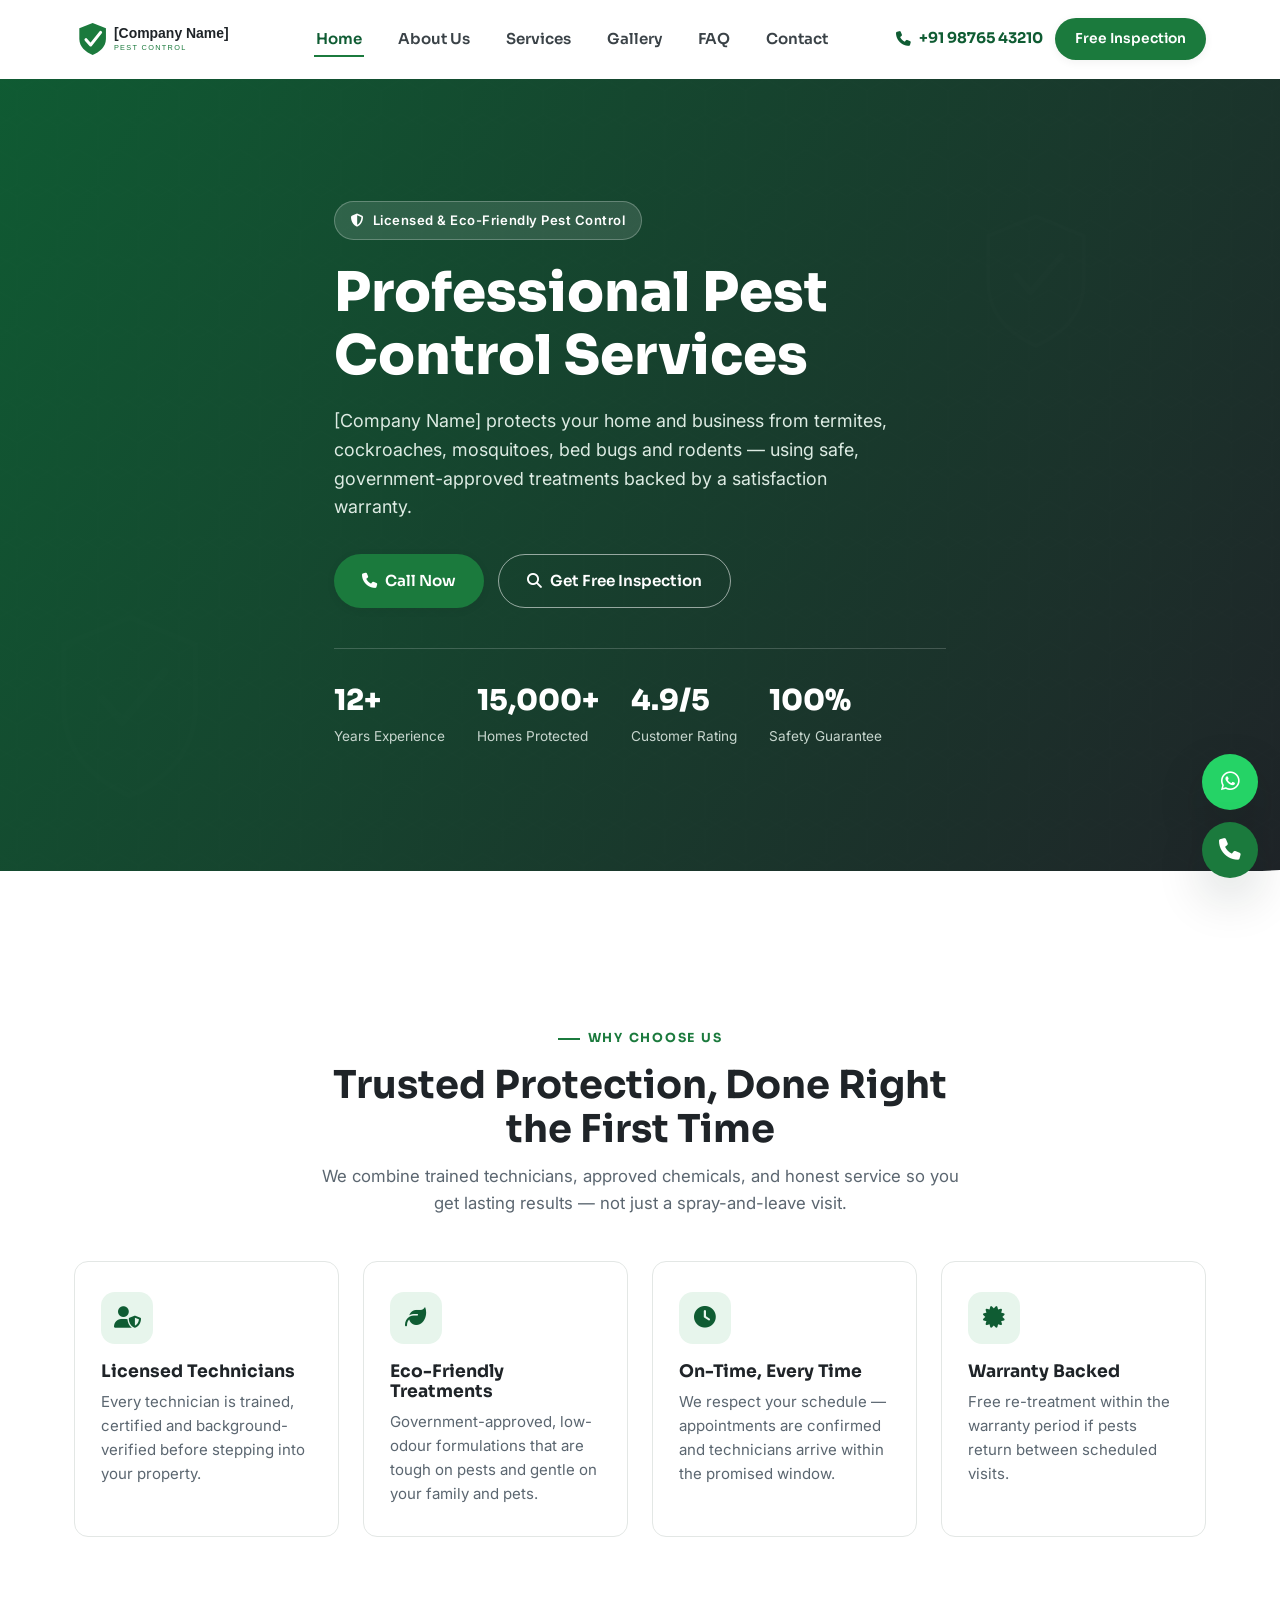
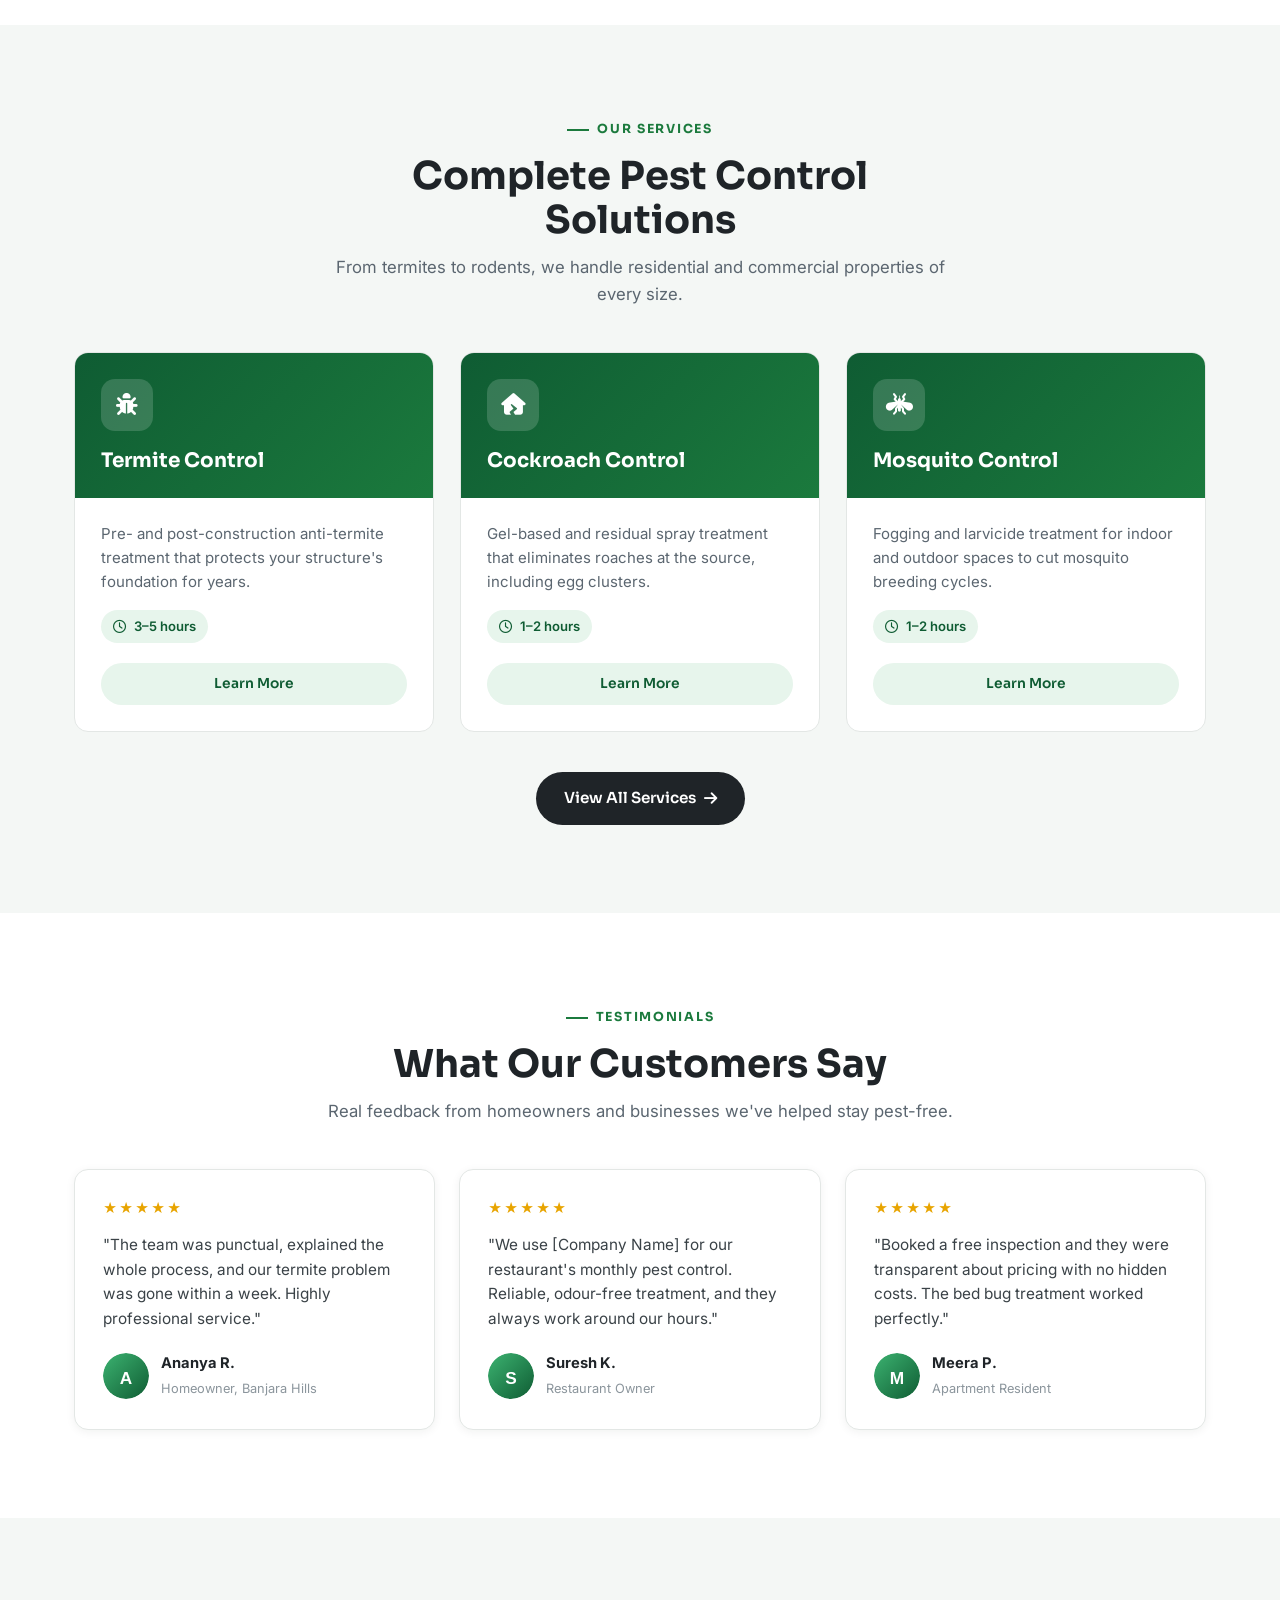
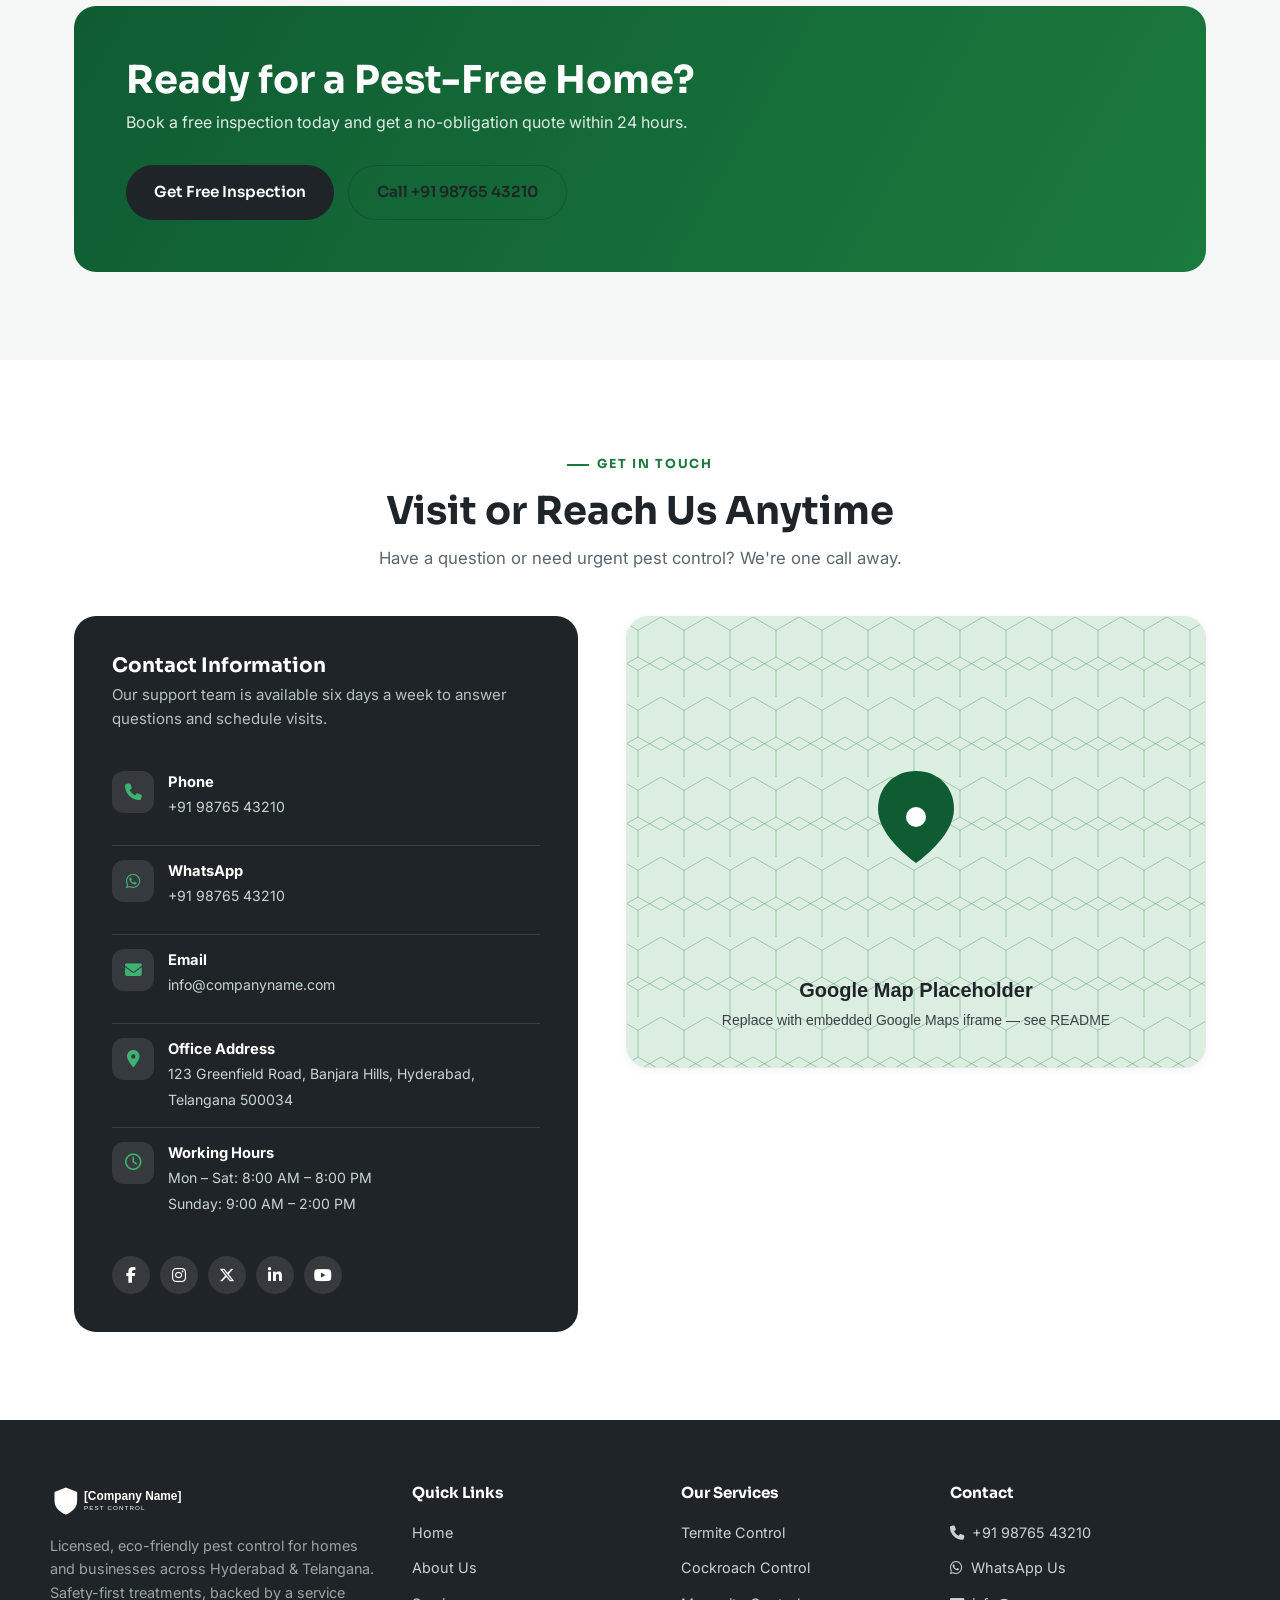
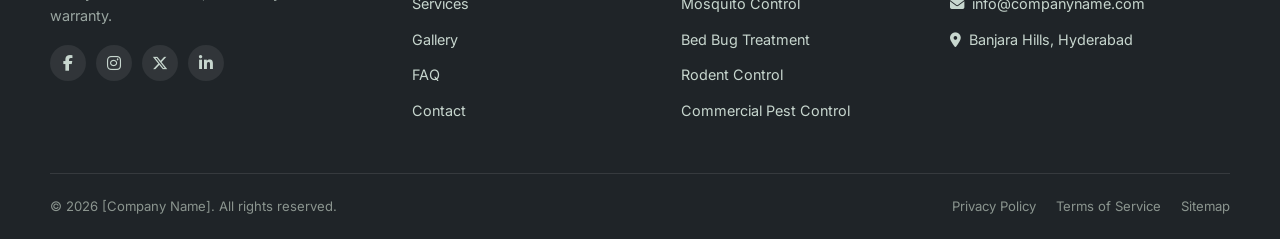
<file: index.html 2.html>
<!DOCTYPE html>
<html lang="en">
<head>
<meta charset="UTF-8">
<meta name="viewport" content="width=device-width, initial-scale=1.0">
<title>[Company Name] | Professional Pest Control Services in Hyderabad</title>
<meta name="description" content="[Company Name] offers licensed, eco-friendly pest control services for homes and businesses — termite, cockroach, mosquito, bed bug and rodent control. Book a free inspection today.">
<meta name="keywords" content="pest control, termite control, cockroach control, mosquito control, bed bug treatment, rodent control, pest control near me, [Company Name]">
<meta name="author" content="[Company Name]">
<link rel="canonical" href="https://www.yourcompanydomain.com/">

<!-- Open Graph / Social -->
<meta property="og:type" content="website">
<meta property="og:title" content="[Company Name] | Professional Pest Control Services">
<meta property="og:description" content="Licensed, eco-friendly pest control for homes and businesses. Free inspection available.">
<meta property="og:image" content="[data-uri]">
<meta property="og:url" content="https://www.yourcompanydomain.com/">
<meta name="twitter:card" content="summary_large_image">

<link rel="icon" type="image/svg+xml" href="[data-uri]">
<link rel="preconnect" href="https://fonts.googleapis.com">
<link rel="preconnect" href="https://fonts.gstatic.com" crossorigin>
<link href="https://fonts.googleapis.com/css2?family=Sora:wght@600;700;800&family=Inter:wght@400;500;600;700&display=swap" rel="stylesheet">
<link rel="stylesheet" href="https://cdnjs.cloudflare.com/ajax/libs/font-awesome/6.5.1/css/all.min.css">
<style>
/* ==========================================================================
   [Company Name] — Pest Control Website
   Design tokens: green (safety/eco), white (hygiene), charcoal (professional)
   Fonts: Sora (display) + Inter (body)
   ========================================================================== */

:root {
  /* Color tokens */
  --green-dark:   #0F5C33;
  --green:        #1B7A3D;
  --green-light:  #3CB371;
  --green-pale:   #E7F5EC;
  --green-pale-2: #DCEEE1;
  --charcoal:     #1F2428;
  --charcoal-2:   #3A4247;
  --gray-600:     #5B6670;
  --gray-400:     #8B959C;
  --gray-200:     #E3E7E5;
  --gray-100:     #F4F7F5;
  --white:        #FFFFFF;
  --warn:         #C25B2C;

  /* Typography */
  --font-display: 'Sora', 'Segoe UI', sans-serif;
  --font-body: 'Inter', 'Segoe UI', sans-serif;

  /* Layout */
  --max-width: 1180px;
  --radius-sm: 8px;
  --radius-md: 14px;
  --radius-lg: 22px;
  --shadow-sm: 0 2px 10px rgba(15, 30, 22, 0.06);
  --shadow-md: 0 10px 30px rgba(15, 30, 22, 0.10);
  --shadow-lg: 0 20px 50px rgba(15, 30, 22, 0.16);
  --header-h: 78px;
  --transition: 220ms ease;
}

/* ---------- Reset ---------- */
*, *::before, *::after { box-sizing: border-box; margin: 0; padding: 0; }
html { scroll-behavior: smooth; }
@media (prefers-reduced-motion: reduce) {
  html { scroll-behavior: auto; }
  *, *::before, *::after { animation-duration: 0.001ms !important; animation-iteration-count: 1 !important; transition-duration: 0.001ms !important; }
}
img { max-width: 100%; display: block; }
a { color: inherit; text-decoration: none; }
ul { list-style: none; }
button { font: inherit; cursor: pointer; border: none; background: none; }
input, textarea, select { font: inherit; }

body {
  font-family: var(--font-body);
  color: var(--charcoal);
  background: var(--white);
  line-height: 1.6;
  -webkit-font-smoothing: antialiased;
}

h1, h2, h3, h4 {
  font-family: var(--font-display);
  font-weight: 700;
  line-height: 1.15;
  color: var(--charcoal);
}
h1 { font-size: clamp(2.1rem, 4.4vw, 3.4rem); font-weight: 800; }
h2 { font-size: clamp(1.7rem, 3vw, 2.4rem); }
h3 { font-size: 1.25rem; }
p { color: var(--gray-600); }

.container {
  max-width: var(--max-width);
  margin: 0 auto;
  padding: 0 24px;
}

a:focus-visible,
button:focus-visible,
input:focus-visible,
textarea:focus-visible,
select:focus-visible {
  outline: 3px solid var(--green-light);
  outline-offset: 2px;
}

/* ---------- Eyebrow / section heading ---------- */
.eyebrow {
  display: inline-flex;
  align-items: center;
  gap: 8px;
  font-family: var(--font-display);
  font-size: 0.78rem;
  font-weight: 700;
  letter-spacing: 0.14em;
  text-transform: uppercase;
  color: var(--green);
  margin-bottom: 14px;
}
.eyebrow::before {
  content: "";
  width: 22px;
  height: 2px;
  background: var(--green);
  display: inline-block;
}
.section-head { max-width: 640px; margin-bottom: 44px; }
.section-head.center { margin-left: auto; margin-right: auto; text-align: center; }
.section-head p { margin-top: 12px; font-size: 1.05rem; }

section { padding: 88px 0; }
.section-alt { background: var(--gray-100); }
.section-dark {
  background: var(--charcoal);
  color: var(--white);
}
.section-dark h2, .section-dark h3 { color: var(--white); }
.section-dark p { color: #B7C1BE; }

/* ---------- Buttons ---------- */
.btn {
  display: inline-flex;
  align-items: center;
  justify-content: center;
  gap: 8px;
  font-family: var(--font-display);
  font-weight: 600;
  font-size: 0.95rem;
  padding: 14px 28px;
  border-radius: 999px;
  transition: transform var(--transition), box-shadow var(--transition), background var(--transition), color var(--transition);
  white-space: nowrap;
}
.btn-primary {
  background: var(--green);
  color: var(--white);
  box-shadow: var(--shadow-sm);
}
.btn-primary:hover { background: var(--green-dark); transform: translateY(-2px); box-shadow: var(--shadow-md); }
.btn-outline {
  background: transparent;
  color: var(--white);
  border: 1.5px solid rgba(255,255,255,0.55);
}
.btn-outline:hover { background: rgba(255,255,255,0.12); border-color: var(--white); }
.btn-dark {
  background: var(--charcoal);
  color: var(--white);
}
.btn-dark:hover { background: var(--charcoal-2); transform: translateY(-2px); }
.btn-ghost {
  background: var(--green-pale);
  color: var(--green-dark);
}
.btn-ghost:hover { background: var(--green-pale-2); }
.btn-sm { padding: 10px 20px; font-size: 0.86rem; }
.btn-block { width: 100%; }

/* ---------- Header / Nav ---------- */
.site-header {
  position: sticky;
  top: 0;
  z-index: 900;
  background: rgba(255,255,255,0.92);
  backdrop-filter: blur(10px);
  border-bottom: 1px solid transparent;
  transition: box-shadow var(--transition), border-color var(--transition);
}
.site-header.scrolled {
  box-shadow: var(--shadow-sm);
  border-bottom-color: var(--gray-200);
}
.nav {
  height: var(--header-h);
  display: flex;
  align-items: center;
  justify-content: space-between;
  gap: 20px;
}
.nav-logo img { height: 40px; width: auto; }
.nav-links {
  display: flex;
  align-items: center;
  gap: 32px;
}
.nav-links a {
  font-family: var(--font-display);
  font-weight: 600;
  font-size: 0.94rem;
  color: var(--charcoal-2);
  position: relative;
  padding: 6px 2px;
  transition: color var(--transition);
}
.nav-links a::after {
  content: "";
  position: absolute;
  left: 0; bottom: 0;
  width: 0%;
  height: 2px;
  background: var(--green);
  transition: width var(--transition);
}
.nav-links a:hover,
.nav-links a[aria-current="page"] { color: var(--green-dark); }
.nav-links a:hover::after,
.nav-links a[aria-current="page"]::after { width: 100%; }
.nav-cta { display: flex; align-items: center; gap: 12px; }
.nav-call {
  display: flex;
  align-items: center;
  gap: 8px;
  font-family: var(--font-display);
  font-weight: 700;
  font-size: 0.92rem;
  color: var(--green-dark);
}
.nav-toggle {
  display: none;
  flex-direction: column;
  gap: 5px;
  padding: 8px;
  z-index: 1001;
}
.nav-toggle span {
  width: 24px; height: 2.5px;
  background: var(--charcoal);
  border-radius: 2px;
  transition: transform var(--transition), opacity var(--transition);
}
.nav-toggle.active span:nth-child(1) { transform: translateY(7.5px) rotate(45deg); }
.nav-toggle.active span:nth-child(2) { opacity: 0; }
.nav-toggle.active span:nth-child(3) { transform: translateY(-7.5px) rotate(-45deg); }

/* ---------- Hero ---------- */
.hero {
  position: relative;
  min-height: 88vh;
  display: flex;
  align-items: center;
  color: var(--white);
  background: linear-gradient(120deg, rgba(15,92,51,0.92), rgba(31,36,40,0.90)), url("[data-uri]");
  background-size: cover;
  background-position: center;
  overflow: hidden;
}
.hero-badge {
  display: inline-flex;
  align-items: center;
  gap: 8px;
  background: rgba(255,255,255,0.12);
  border: 1px solid rgba(255,255,255,0.25);
  padding: 8px 16px;
  border-radius: 999px;
  font-size: 0.82rem;
  font-weight: 600;
  letter-spacing: 0.04em;
  margin-bottom: 22px;
}
.hero-content { max-width: 660px; }
.hero-content h1 { color: var(--white); }
.hero-content .lede {
  color: #DDEBE3;
  font-size: 1.12rem;
  margin: 20px 0 32px;
  max-width: 560px;
}
.hero-actions { display: flex; flex-wrap: wrap; gap: 14px; margin-bottom: 40px; }
.hero-stats {
  display: flex;
  flex-wrap: wrap;
  gap: 32px;
  border-top: 1px solid rgba(255,255,255,0.18);
  padding-top: 28px;
}
.hero-stats .stat b {
  display: block;
  font-family: var(--font-display);
  font-size: 1.8rem;
  font-weight: 800;
}
.hero-stats .stat span { font-size: 0.85rem; color: #C7D6CE; }

/* Diagonal divider signature element */
.divider {
  height: 64px;
  background: var(--white);
  clip-path: polygon(0 100%, 100% 0, 100% 100%);
  margin-top: -1px;
}
.divider.alt { background: var(--gray-100); }
.divider.dark { background: var(--charcoal); }
.divider.flip { clip-path: polygon(0 0, 100% 100%, 0 100%); }

/* ---------- Why choose us ---------- */
.features-grid {
  display: grid;
  grid-template-columns: repeat(4, 1fr);
  gap: 24px;
}
.feature-card {
  background: var(--white);
  border: 1px solid var(--gray-200);
  border-radius: var(--radius-md);
  padding: 30px 26px;
  transition: transform var(--transition), box-shadow var(--transition), border-color var(--transition);
}
.feature-card:hover {
  transform: translateY(-6px);
  box-shadow: var(--shadow-md);
  border-color: transparent;
}
.icon-badge {
  width: 52px; height: 52px;
  border-radius: 14px;
  background: var(--green-pale);
  color: var(--green-dark);
  display: flex; align-items: center; justify-content: center;
  font-size: 1.35rem;
  margin-bottom: 18px;
}
.feature-card h3 { margin-bottom: 8px; font-size: 1.08rem; }
.feature-card p { font-size: 0.94rem; }

/* ---------- Service cards ---------- */
.services-grid {
  display: grid;
  grid-template-columns: repeat(3, 1fr);
  gap: 26px;
}
.service-card {
  background: var(--white);
  border: 1px solid var(--gray-200);
  border-radius: var(--radius-md);
  overflow: hidden;
  display: flex;
  flex-direction: column;
  transition: transform var(--transition), box-shadow var(--transition);
}
.service-card:hover { transform: translateY(-6px); box-shadow: var(--shadow-md); }
.service-top {
  background: linear-gradient(135deg, var(--green-dark), var(--green));
  color: var(--white);
  padding: 26px;
  position: relative;
}
.service-top .icon-badge {
  background: rgba(255,255,255,0.16);
  color: var(--white);
}
.service-top h3 { color: var(--white); margin-top: 4px; }
.service-body { padding: 24px 26px 26px; flex: 1; display: flex; flex-direction: column; }
.service-body p.desc { font-size: 0.94rem; margin-bottom: 16px; }
.service-benefits { margin-bottom: 18px; }
.service-benefits li {
  font-size: 0.88rem;
  color: var(--charcoal-2);
  display: flex;
  align-items: flex-start;
  gap: 8px;
  margin-bottom: 8px;
}
.service-benefits li i { color: var(--green); margin-top: 3px; font-size: 0.8rem; }
.service-meta {
  display: flex;
  align-items: center;
  gap: 8px;
  font-size: 0.82rem;
  font-weight: 600;
  color: var(--green-dark);
  background: var(--green-pale);
  width: fit-content;
  padding: 6px 12px;
  border-radius: 999px;
  margin-bottom: 20px;
}
.service-body .btn { margin-top: auto; }

/* ---------- Testimonials ---------- */
.testimonial-grid {
  display: grid;
  grid-template-columns: repeat(3, 1fr);
  gap: 24px;
}
.testimonial-card {
  background: var(--white);
  border-radius: var(--radius-md);
  padding: 28px;
  box-shadow: var(--shadow-sm);
  border: 1px solid var(--gray-200);
}
.stars { color: #E8A400; font-size: 0.85rem; margin-bottom: 14px; letter-spacing: 2px; }
.testimonial-card p.quote { font-size: 0.96rem; color: var(--charcoal-2); margin-bottom: 20px; }
.testimonial-person { display: flex; align-items: center; gap: 12px; }
.testimonial-person img { width: 46px; height: 46px; border-radius: 50%; }
.testimonial-person b { font-size: 0.92rem; display: block; }
.testimonial-person span { font-size: 0.8rem; color: var(--gray-400); }

/* ---------- Contact ---------- */
.contact-grid {
  display: grid;
  grid-template-columns: 1fr 1.15fr;
  gap: 48px;
  align-items: start;
}
.contact-info-card {
  background: var(--charcoal);
  color: var(--white);
  border-radius: var(--radius-lg);
  padding: 38px;
}
.contact-info-card h3 { color: var(--white); margin-bottom: 6px; }
.contact-info-card > p { color: #B7C1BE; margin-bottom: 26px; font-size: 0.94rem; }
.contact-line {
  display: flex;
  align-items: flex-start;
  gap: 14px;
  padding: 14px 0;
  border-top: 1px solid rgba(255,255,255,0.12);
}
.contact-line:first-of-type { border-top: none; }
.contact-line .icon-badge {
  background: rgba(255,255,255,0.1);
  color: var(--green-light);
  width: 42px; height: 42px;
  border-radius: 12px;
  font-size: 1.05rem;
  flex-shrink: 0;
}
.contact-line b { display: block; font-size: 0.92rem; }
.contact-line span, .contact-line a { font-size: 0.88rem; color: #C7D6CE; }
.social-row { display: flex; gap: 10px; margin-top: 26px; }
.social-row a {
  width: 38px; height: 38px;
  border-radius: 50%;
  background: rgba(255,255,255,0.1);
  display: flex; align-items: center; justify-content: center;
  transition: background var(--transition), transform var(--transition);
}
.social-row a:hover { background: var(--green); transform: translateY(-3px); }

.form-card {
  background: var(--white);
  border: 1px solid var(--gray-200);
  border-radius: var(--radius-lg);
  padding: 38px;
  box-shadow: var(--shadow-sm);
}
.form-row { display: grid; grid-template-columns: 1fr 1fr; gap: 18px; }
.field { margin-bottom: 18px; }
.field label {
  display: block;
  font-size: 0.85rem;
  font-weight: 600;
  margin-bottom: 7px;
  color: var(--charcoal);
}
.field label .req { color: var(--warn); }
.field input, .field select, .field textarea {
  width: 100%;
  padding: 12px 14px;
  border: 1.5px solid var(--gray-200);
  border-radius: var(--radius-sm);
  background: var(--gray-100);
  transition: border-color var(--transition), background var(--transition);
  font-size: 0.94rem;
  color: var(--charcoal);
}
.field input:focus, .field select:focus, .field textarea:focus {
  border-color: var(--green);
  background: var(--white);
  outline: none;
}
.field textarea { resize: vertical; min-height: 110px; }
.field .error-msg {
  display: none;
  color: var(--warn);
  font-size: 0.78rem;
  margin-top: 6px;
}
.field.invalid input, .field.invalid select, .field.invalid textarea { border-color: var(--warn); }
.field.invalid .error-msg { display: block; }
.form-success {
  display: none;
  align-items: center;
  gap: 12px;
  background: var(--green-pale);
  color: var(--green-dark);
  border-radius: var(--radius-sm);
  padding: 14px 16px;
  font-size: 0.9rem;
  font-weight: 600;
  margin-top: 16px;
}
.form-success.show { display: flex; }

/* ---------- Map ---------- */
.map-frame {
  border-radius: var(--radius-lg);
  overflow: hidden;
  border: 1px solid var(--gray-200);
  box-shadow: var(--shadow-sm);
  line-height: 0;
}

/* ---------- Gallery ---------- */
.filter-bar {
  display: flex;
  flex-wrap: wrap;
  gap: 10px;
  margin-bottom: 36px;
}
.filter-btn {
  padding: 9px 20px;
  border-radius: 999px;
  border: 1.5px solid var(--gray-200);
  font-family: var(--font-display);
  font-size: 0.86rem;
  font-weight: 600;
  color: var(--charcoal-2);
  transition: all var(--transition);
}
.filter-btn:hover { border-color: var(--green); color: var(--green-dark); }
.filter-btn.active { background: var(--green); border-color: var(--green); color: var(--white); }
.gallery-grid {
  display: grid;
  grid-template-columns: repeat(4, 1fr);
  gap: 18px;
}
.gallery-item {
  position: relative;
  border-radius: var(--radius-md);
  overflow: hidden;
  aspect-ratio: 4/3;
  cursor: pointer;
}
.gallery-item img { width: 100%; height: 100%; object-fit: cover; transition: transform 400ms ease; }
.gallery-item:hover img { transform: scale(1.08); }
.gallery-item .tag {
  position: absolute;
  top: 12px; left: 12px;
  background: rgba(15,20,17,0.55);
  backdrop-filter: blur(4px);
  color: var(--white);
  font-size: 0.72rem;
  font-weight: 700;
  letter-spacing: 0.06em;
  padding: 5px 11px;
  border-radius: 999px;
  text-transform: uppercase;
}
.gallery-item[data-cat="hidden"] { display: none; }

/* ---------- About page ---------- */
.about-hero {
  background: var(--charcoal);
  color: var(--white);
  padding: 70px 0 90px;
}
.about-hero p.lede { color: #C7D6CE; max-width: 640px; margin-top: 14px; font-size: 1.05rem; }
.split {
  display: grid;
  grid-template-columns: 1fr 1fr;
  gap: 56px;
  align-items: center;
}
.split img { border-radius: var(--radius-lg); box-shadow: var(--shadow-md); }
.split .eyebrow { margin-top: 0; }
.stat-strip {
  display: grid;
  grid-template-columns: repeat(4, 1fr);
  gap: 20px;
  margin-top: 40px;
}
.stat-box {
  text-align: center;
  padding: 22px 10px;
  border-radius: var(--radius-md);
  background: var(--green-pale);
}
.stat-box b { display: block; font-family: var(--font-display); font-size: 1.9rem; color: var(--green-dark); font-weight: 800; }
.stat-box span { font-size: 0.82rem; color: var(--charcoal-2); }

.mv-grid { display: grid; grid-template-columns: 1fr 1fr; gap: 28px; }
.mv-card {
  background: var(--white);
  border: 1px solid var(--gray-200);
  border-radius: var(--radius-lg);
  padding: 34px;
}
.mv-card .icon-badge { margin-bottom: 20px; }

.value-grid {
  display: grid;
  grid-template-columns: repeat(3, 1fr);
  gap: 24px;
}
.value-card { text-align: center; padding: 20px; }
.value-card .icon-badge { margin: 0 auto 16px; }

/* ---------- FAQ ---------- */
.faq-list { max-width: 780px; margin: 0 auto; }
.faq-item {
  border: 1px solid var(--gray-200);
  border-radius: var(--radius-md);
  margin-bottom: 14px;
  overflow: hidden;
  background: var(--white);
}
.faq-question {
  width: 100%;
  display: flex;
  align-items: center;
  justify-content: space-between;
  gap: 16px;
  padding: 20px 24px;
  text-align: left;
  font-family: var(--font-display);
  font-weight: 700;
  font-size: 1rem;
  color: var(--charcoal);
}
.faq-question .plus {
  flex-shrink: 0;
  width: 26px; height: 26px;
  border-radius: 50%;
  background: var(--green-pale);
  color: var(--green-dark);
  display: flex; align-items: center; justify-content: center;
  transition: transform var(--transition), background var(--transition), color var(--transition);
}
.faq-item.open .faq-question .plus { transform: rotate(45deg); background: var(--green); color: var(--white); }
.faq-answer {
  max-height: 0;
  overflow: hidden;
  transition: max-height 300ms ease;
}
.faq-answer p { padding: 0 24px 22px; font-size: 0.94rem; }
.faq-item.open .faq-answer { max-height: 420px; }

/* ---------- Footer ---------- */
.site-footer { background: var(--charcoal); color: #C7D6CE; }
.footer-top { padding: 64px 0 40px; }
.footer-grid {
  display: grid;
  grid-template-columns: 1.4fr 1fr 1fr 1.2fr;
  gap: 36px;
}
.footer-col h4 { color: var(--white); font-size: 0.95rem; margin-bottom: 18px; }
.footer-col p { color: #9AA6A1; font-size: 0.9rem; }
.footer-logo { height: 34px; margin-bottom: 16px; filter: brightness(0) invert(1); }
.footer-col ul li { margin-bottom: 10px; }
.footer-col ul li a { font-size: 0.9rem; color: #C7D6CE; transition: color var(--transition); }
.footer-col ul li a:hover { color: var(--green-light); }
.footer-social { display: flex; gap: 10px; margin-top: 18px; }
.footer-social a {
  width: 36px; height: 36px;
  border-radius: 50%;
  background: rgba(255,255,255,0.08);
  display: flex; align-items: center; justify-content: center;
  transition: background var(--transition);
}
.footer-social a:hover { background: var(--green); }
.footer-bottom {
  border-top: 1px solid rgba(255,255,255,0.1);
  padding: 22px 0;
  display: flex;
  justify-content: space-between;
  align-items: center;
  flex-wrap: wrap;
  gap: 12px;
  font-size: 0.82rem;
  color: #8B958F;
}
.footer-bottom a:hover { color: var(--white); }
.footer-bottom-links { display: flex; gap: 20px; }

/* ---------- Floating buttons ---------- */
.float-stack {
  position: fixed;
  bottom: 22px;
  right: 22px;
  display: flex;
  flex-direction: column;
  gap: 12px;
  z-index: 950;
}
.float-btn {
  width: 56px; height: 56px;
  border-radius: 50%;
  display: flex; align-items: center; justify-content: center;
  color: var(--white);
  font-size: 1.35rem;
  box-shadow: var(--shadow-lg);
  transition: transform var(--transition);
}
.float-btn:hover { transform: scale(1.08); }
.float-btn.whatsapp { background: #25D366; }
.float-btn.call { background: var(--green); }
.float-btn.call { animation: pulse 2.4s infinite; }
@keyframes pulse {
  0% { box-shadow: 0 0 0 0 rgba(27,122,61,0.45), var(--shadow-lg); }
  70% { box-shadow: 0 0 0 14px rgba(27,122,61,0), var(--shadow-lg); }
  100% { box-shadow: 0 0 0 0 rgba(27,122,61,0), var(--shadow-lg); }
}

/* ---------- Page hero (inner pages) ---------- */
.page-hero {
  background: var(--charcoal);
  color: var(--white);
  padding: 64px 0 56px;
  position: relative;
  overflow: hidden;
}
.page-hero .breadcrumb {
  font-size: 0.85rem;
  color: #9AA6A1;
  margin-bottom: 14px;
}
.page-hero .breadcrumb a:hover { color: var(--green-light); }
.page-hero h1 { color: var(--white); font-size: clamp(1.9rem, 3.6vw, 2.7rem); }
.page-hero p { color: #C7D6CE; max-width: 600px; margin-top: 12px; }

/* ---------- CTA band ---------- */
.cta-band {
  background: linear-gradient(120deg, var(--green-dark), var(--green));
  color: var(--white);
  border-radius: var(--radius-lg);
  padding: 52px;
  display: flex;
  align-items: center;
  justify-content: space-between;
  gap: 30px;
  flex-wrap: wrap;
}
.cta-band h2 { color: var(--white); margin-bottom: 8px; }
.cta-band p { color: #DDEBE3; }
.cta-band-actions { display: flex; gap: 14px; flex-wrap: wrap; }

/* ---------- Scroll reveal ---------- */
.reveal { opacity: 0; transform: translateY(18px); transition: opacity 500ms ease, transform 500ms ease; }
.reveal.revealed { opacity: 1; transform: translateY(0); }

/* ---------- Utility ---------- */
.text-center { text-align: center; }
.mt-40 { margin-top: 40px; }
.badge-row { display: flex; flex-wrap: wrap; gap: 12px; margin-top: 30px; }
.mini-badge {
  display: flex; align-items: center; gap: 8px;
  font-size: 0.82rem; font-weight: 600; color: var(--charcoal-2);
  background: var(--gray-100);
  padding: 8px 14px; border-radius: 999px;
}
.mini-badge i { color: var(--green); }

/* ==========================================================================
   Responsive
   ========================================================================== */
@media (max-width: 1080px) {
  .features-grid { grid-template-columns: repeat(2, 1fr); }
  .services-grid { grid-template-columns: repeat(2, 1fr); }
  .testimonial-grid { grid-template-columns: repeat(2, 1fr); }
  .gallery-grid { grid-template-columns: repeat(3, 1fr); }
  .contact-grid { grid-template-columns: 1fr; }
  .split { grid-template-columns: 1fr; }
  .split.reverse .split-media { order: -1; }
}

@media (max-width: 860px) {
  .nav-links, .nav-call-text { display: none; }
  .nav-toggle { display: flex; }
  .nav-links.open {
    display: flex;
    position: fixed;
    inset: var(--header-h) 0 0 0;
    background: var(--white);
    flex-direction: column;
    align-items: flex-start;
    padding: 30px 28px;
    gap: 6px;
    overflow-y: auto;
  }
  .nav-links.open a { width: 100%; padding: 14px 0; border-bottom: 1px solid var(--gray-200); }
  .mv-grid, .value-grid, .form-row, .footer-grid { grid-template-columns: 1fr; }
  .stat-strip { grid-template-columns: repeat(2, 1fr); }
  .cta-band { flex-direction: column; text-align: center; padding: 38px 26px; }
  section { padding: 60px 0; }
}

@media (max-width: 640px) {
  .features-grid, .services-grid, .testimonial-grid { grid-template-columns: 1fr; }
  .gallery-grid { grid-template-columns: repeat(2, 1fr); }
  .hero { min-height: auto; padding: 130px 0 70px; }
  .hero-stats { gap: 22px; }
  .float-stack { bottom: 16px; right: 16px; }
  .float-btn { width: 50px; height: 50px; font-size: 1.15rem; }
  .contact-info-card, .form-card { padding: 26px; }
}

</style>

<!-- Local Business Schema for SEO -->
<script type="application/ld+json">
{
  "@context": "https://schema.org",
  "@type": "PestControlService",
  "name": "[Company Name]",
  "image": "https://www.yourcompanydomain.com/images/og-image.svg",
  "telephone": "+91-98765-43210",
  "email": "info@companyname.com",
  "address": {
    "@type": "PostalAddress",
    "streetAddress": "123 Greenfield Road, Banjara Hills",
    "addressLocality": "Hyderabad",
    "addressRegion": "Telangana",
    "postalCode": "500034",
    "addressCountry": "IN"
  },
  "openingHours": ["Mo-Sa 08:00-20:00", "Su 09:00-14:00"],
  "url": "https://www.yourcompanydomain.com/",
  "priceRange": "$$"
}
</script>
</head>
<body>

<!-- ================= HEADER ================= -->
<header class="site-header">
  <div class="container nav">
    <a href="index.html" class="nav-logo" aria-label="[Company Name] home">
      <img src="[data-uri]" alt="[Company Name] logo">
    </a>
    <nav class="nav-links" id="nav-links" aria-label="Primary">
      <a href="index.html" aria-current="page">Home</a>
      <a href="about.html">About Us</a>
      <a href="services.html">Services</a>
      <a href="gallery.html">Gallery</a>
      <a href="faq.html">FAQ</a>
      <a href="contact.html">Contact</a>
    </nav>
    <div class="nav-cta">
      <a href="tel:+919876543210" class="nav-call">
        <i class="fa-solid fa-phone"></i><span class="nav-call-text">+91 98765 43210</span>
      </a>
      <a href="contact.html" class="btn btn-primary btn-sm">Free Inspection</a>
      <button class="nav-toggle" id="nav-toggle" aria-label="Toggle menu" aria-expanded="false">
        <span></span><span></span><span></span>
      </button>
    </div>
  </div>
</header>

<!-- ================= HERO ================= -->
<section class="hero">
  <div class="container hero-content">
    <span class="hero-badge"><i class="fa-solid fa-shield-halved"></i> Licensed &amp; Eco-Friendly Pest Control</span>
    <h1>Professional Pest Control Services</h1>
    <p class="lede">[Company Name] protects your home and business from termites, cockroaches, mosquitoes, bed bugs and rodents — using safe, government-approved treatments backed by a satisfaction warranty.</p>
    <div class="hero-actions">
      <a href="tel:+919876543210" class="btn btn-primary"><i class="fa-solid fa-phone"></i> Call Now</a>
      <a href="contact.html" class="btn btn-outline"><i class="fa-solid fa-magnifying-glass"></i> Get Free Inspection</a>
    </div>
    <div class="hero-stats">
      <div class="stat"><b>12+</b><span>Years Experience</span></div>
      <div class="stat"><b>15,000+</b><span>Homes Protected</span></div>
      <div class="stat"><b>4.9/5</b><span>Customer Rating</span></div>
      <div class="stat"><b>100%</b><span>Safety Guarantee</span></div>
    </div>
  </div>
</section>
<div class="divider" aria-hidden="true"></div>

<!-- ================= WHY CHOOSE US ================= -->
<section id="why-us">
  <div class="container">
    <div class="section-head center">
      <span class="eyebrow">Why Choose Us</span>
      <h2>Trusted Protection, Done Right the First Time</h2>
      <p>We combine trained technicians, approved chemicals, and honest service so you get lasting results — not just a spray-and-leave visit.</p>
    </div>
    <div class="features-grid">
      <div class="feature-card">
        <div class="icon-badge"><i class="fa-solid fa-user-shield"></i></div>
        <h3>Licensed Technicians</h3>
        <p>Every technician is trained, certified and background-verified before stepping into your property.</p>
      </div>
      <div class="feature-card">
        <div class="icon-badge"><i class="fa-solid fa-leaf"></i></div>
        <h3>Eco-Friendly Treatments</h3>
        <p>Government-approved, low-odour formulations that are tough on pests and gentle on your family and pets.</p>
      </div>
      <div class="feature-card">
        <div class="icon-badge"><i class="fa-solid fa-clock"></i></div>
        <h3>On-Time, Every Time</h3>
        <p>We respect your schedule — appointments are confirmed and technicians arrive within the promised window.</p>
      </div>
      <div class="feature-card">
        <div class="icon-badge"><i class="fa-solid fa-certificate"></i></div>
        <h3>Warranty Backed</h3>
        <p>Free re-treatment within the warranty period if pests return between scheduled visits.</p>
      </div>
    </div>
  </div>
</section>

<!-- ================= SERVICE HIGHLIGHTS ================= -->
<section class="section-alt" id="services">
  <div class="container">
    <div class="section-head center">
      <span class="eyebrow">Our Services</span>
      <h2>Complete Pest Control Solutions</h2>
      <p>From termites to rodents, we handle residential and commercial properties of every size.</p>
    </div>
    <div class="services-grid">

      <div class="service-card">
        <div class="service-top">
          <div class="icon-badge"><i class="fa-solid fa-bug"></i></div>
          <h3>Termite Control</h3>
        </div>
        <div class="service-body">
          <p class="desc">Pre- and post-construction anti-termite treatment that protects your structure's foundation for years.</p>
          <span class="service-meta"><i class="fa-regular fa-clock"></i> 3–5 hours</span>
          <a href="services.html#termite" class="btn btn-ghost btn-sm btn-block">Learn More</a>
        </div>
      </div>

      <div class="service-card">
        <div class="service-top">
          <div class="icon-badge"><i class="fa-solid fa-house-crack"></i></div>
          <h3>Cockroach Control</h3>
        </div>
        <div class="service-body">
          <p class="desc">Gel-based and residual spray treatment that eliminates roaches at the source, including egg clusters.</p>
          <span class="service-meta"><i class="fa-regular fa-clock"></i> 1–2 hours</span>
          <a href="services.html#cockroach" class="btn btn-ghost btn-sm btn-block">Learn More</a>
        </div>
      </div>

      <div class="service-card">
        <div class="service-top">
          <div class="icon-badge"><i class="fa-solid fa-mosquito"></i></div>
          <h3>Mosquito Control</h3>
        </div>
        <div class="service-body">
          <p class="desc">Fogging and larvicide treatment for indoor and outdoor spaces to cut mosquito breeding cycles.</p>
          <span class="service-meta"><i class="fa-regular fa-clock"></i> 1–2 hours</span>
          <a href="services.html#mosquito" class="btn btn-ghost btn-sm btn-block">Learn More</a>
        </div>
      </div>

    </div>
    <div class="text-center mt-40">
      <a href="services.html" class="btn btn-dark">View All Services <i class="fa-solid fa-arrow-right"></i></a>
    </div>
  </div>
</section>

<!-- ================= TESTIMONIALS ================= -->
<section id="testimonials">
  <div class="container">
    <div class="section-head center">
      <span class="eyebrow">Testimonials</span>
      <h2>What Our Customers Say</h2>
      <p>Real feedback from homeowners and businesses we've helped stay pest-free.</p>
    </div>
    <div class="testimonial-grid">
      <div class="testimonial-card">
        <div class="stars">★★★★★</div>
        <p class="quote">"The team was punctual, explained the whole process, and our termite problem was gone within a week. Highly professional service."</p>
        <div class="testimonial-person">
          <img src="[data-uri]" alt="Ananya R.">
          <div><b>Ananya R.</b><span>Homeowner, Banjara Hills</span></div>
        </div>
      </div>
      <div class="testimonial-card">
        <div class="stars">★★★★★</div>
        <p class="quote">"We use [Company Name] for our restaurant's monthly pest control. Reliable, odour-free treatment, and they always work around our hours."</p>
        <div class="testimonial-person">
          <img src="[data-uri]" alt="Suresh K.">
          <div><b>Suresh K.</b><span>Restaurant Owner</span></div>
        </div>
      </div>
      <div class="testimonial-card">
        <div class="stars">★★★★★</div>
        <p class="quote">"Booked a free inspection and they were transparent about pricing with no hidden costs. The bed bug treatment worked perfectly."</p>
        <div class="testimonial-person">
          <img src="[data-uri]" alt="Meera P.">
          <div><b>Meera P.</b><span>Apartment Resident</span></div>
        </div>
      </div>
    </div>
  </div>
</section>

<!-- ================= CTA BAND ================= -->
<section class="section-alt">
  <div class="container">
    <div class="cta-band">
      <div>
        <h2>Ready for a Pest-Free Home?</h2>
        <p>Book a free inspection today and get a no-obligation quote within 24 hours.</p>
      </div>
      <div class="cta-band-actions">
        <a href="contact.html" class="btn btn-dark">Get Free Inspection</a>
        <a href="tel:+919876543210" class="btn btn-outline" style="color:var(--charcoal); border-color: rgba(31,36,40,0.3);">Call +91 98765 43210</a>
      </div>
    </div>
  </div>
</section>

<!-- ================= CONTACT + MAP ================= -->
<section id="contact">
  <div class="container">
    <div class="section-head center">
      <span class="eyebrow">Get In Touch</span>
      <h2>Visit or Reach Us Anytime</h2>
      <p>Have a question or need urgent pest control? We're one call away.</p>
    </div>
    <div class="contact-grid">
      <div class="contact-info-card">
        <h3>Contact Information</h3>
        <p>Our support team is available six days a week to answer questions and schedule visits.</p>
        <div class="contact-line">
          <div class="icon-badge"><i class="fa-solid fa-phone"></i></div>
          <div><b>Phone</b><a href="tel:+919876543210">+91 98765 43210</a></div>
        </div>
        <div class="contact-line">
          <div class="icon-badge"><i class="fa-brands fa-whatsapp"></i></div>
          <div><b>WhatsApp</b><a href="https://wa.me/919876543210" target="_blank" rel="noopener">+91 98765 43210</a></div>
        </div>
        <div class="contact-line">
          <div class="icon-badge"><i class="fa-solid fa-envelope"></i></div>
          <div><b>Email</b><a href="mailto:info@companyname.com">info@companyname.com</a></div>
        </div>
        <div class="contact-line">
          <div class="icon-badge"><i class="fa-solid fa-location-dot"></i></div>
          <div><b>Office Address</b><span>123 Greenfield Road, Banjara Hills, Hyderabad, Telangana 500034</span></div>
        </div>
        <div class="contact-line">
          <div class="icon-badge"><i class="fa-regular fa-clock"></i></div>
          <div><b>Working Hours</b><span>Mon – Sat: 8:00 AM – 8:00 PM<br>Sunday: 9:00 AM – 2:00 PM</span></div>
        </div>
        <div class="social-row" aria-label="Social media links">
          <a href="#" aria-label="Facebook"><i class="fa-brands fa-facebook-f"></i></a>
          <a href="#" aria-label="Instagram"><i class="fa-brands fa-instagram"></i></a>
          <a href="#" aria-label="Twitter / X"><i class="fa-brands fa-x-twitter"></i></a>
          <a href="#" aria-label="LinkedIn"><i class="fa-brands fa-linkedin-in"></i></a>
          <a href="#" aria-label="YouTube"><i class="fa-brands fa-youtube"></i></a>
        </div>
      </div>

      <div class="map-frame">
        <!--
          Replace this placeholder with a real Google Maps embed:
          <iframe src="https://www.google.com/maps/embed?pb=YOUR_EMBED_CODE"
                  width="100%" height="450" style="border:0;" allowfullscreen=""
                  loading="lazy" referrerpolicy="no-referrer-when-downgrade"></iframe>
        -->
        <img src="[data-uri]" alt="Map placeholder showing office location" style="width:100%; height:450px; object-fit:cover;">
      </div>
    </div>
  </div>
</section>

<!-- ================= FOOTER ================= -->
<footer class="site-footer">
  <div class="container footer-top">
    <div class="footer-grid">
      <div class="footer-col">
        <img src="[data-uri]" alt="[Company Name] logo" class="footer-logo">
        <p>Licensed, eco-friendly pest control for homes and businesses across Hyderabad &amp; Telangana. Safety-first treatments, backed by a service warranty.</p>
        <div class="footer-social" aria-label="Social media links">
          <a href="#" aria-label="Facebook"><i class="fa-brands fa-facebook-f"></i></a>
          <a href="#" aria-label="Instagram"><i class="fa-brands fa-instagram"></i></a>
          <a href="#" aria-label="Twitter / X"><i class="fa-brands fa-x-twitter"></i></a>
          <a href="#" aria-label="LinkedIn"><i class="fa-brands fa-linkedin-in"></i></a>
        </div>
      </div>
      <div class="footer-col">
        <h4>Quick Links</h4>
        <ul>
          <li><a href="index.html">Home</a></li>
          <li><a href="about.html">About Us</a></li>
          <li><a href="services.html">Services</a></li>
          <li><a href="gallery.html">Gallery</a></li>
          <li><a href="faq.html">FAQ</a></li>
          <li><a href="contact.html">Contact</a></li>
        </ul>
      </div>
      <div class="footer-col">
        <h4>Our Services</h4>
        <ul>
          <li><a href="services.html#termite">Termite Control</a></li>
          <li><a href="services.html#cockroach">Cockroach Control</a></li>
          <li><a href="services.html#mosquito">Mosquito Control</a></li>
          <li><a href="services.html#bedbug">Bed Bug Treatment</a></li>
          <li><a href="services.html#rodent">Rodent Control</a></li>
          <li><a href="services.html#commercial">Commercial Pest Control</a></li>
        </ul>
      </div>
      <div class="footer-col">
        <h4>Contact</h4>
        <ul>
          <li><a href="tel:+919876543210"><i class="fa-solid fa-phone"></i>&nbsp; +91 98765 43210</a></li>
          <li><a href="https://wa.me/919876543210"><i class="fa-brands fa-whatsapp"></i>&nbsp; WhatsApp Us</a></li>
          <li><a href="mailto:info@companyname.com"><i class="fa-solid fa-envelope"></i>&nbsp; info@companyname.com</a></li>
          <li><a href="#"><i class="fa-solid fa-location-dot"></i>&nbsp; Banjara Hills, Hyderabad</a></li>
        </ul>
      </div>
    </div>
  </div>
  <div class="container footer-bottom">
    <span>&copy; <span data-year></span> [Company Name]. All rights reserved.</span>
    <div class="footer-bottom-links">
      <a href="#">Privacy Policy</a>
      <a href="#">Terms of Service</a>
      <a href="#">Sitemap</a>
    </div>
  </div>
</footer>

<!-- ================= FLOATING BUTTONS ================= -->
<div class="float-stack">
  <a href="https://wa.me/919876543210" class="float-btn whatsapp" target="_blank" rel="noopener" aria-label="Chat on WhatsApp"><i class="fa-brands fa-whatsapp"></i></a>
  <a href="tel:+919876543210" class="float-btn call" aria-label="Call us now"><i class="fa-solid fa-phone"></i></a>
</div>

<script>
/* =========================================================
   [Company Name] — Pest Control Website
   Vanilla JS — no dependencies, no backend required
   ========================================================= */

document.addEventListener('DOMContentLoaded', () => {

  /* ---------- Footer year ---------- */
  document.querySelectorAll('[data-year]').forEach(el => {
    el.textContent = new Date().getFullYear();
  });

  /* ---------- Sticky header shadow on scroll ---------- */
  const header = document.querySelector('.site-header');
  if (header) {
    const onScroll = () => {
      header.classList.toggle('scrolled', window.scrollY > 8);
    };
    onScroll();
    window.addEventListener('scroll', onScroll, { passive: true });
  }

  /* ---------- Mobile nav toggle ---------- */
  const navToggle = document.querySelector('.nav-toggle');
  const navLinks = document.querySelector('.nav-links');
  if (navToggle && navLinks) {
    navToggle.addEventListener('click', () => {
      const isOpen = navLinks.classList.toggle('open');
      navToggle.classList.toggle('active', isOpen);
      navToggle.setAttribute('aria-expanded', isOpen);
      document.body.style.overflow = isOpen ? 'hidden' : '';
    });
    // Close menu when a link is tapped
    navLinks.querySelectorAll('a').forEach(link => {
      link.addEventListener('click', () => {
        navLinks.classList.remove('open');
        navToggle.classList.remove('active');
        document.body.style.overflow = '';
      });
    });
  }

  /* ---------- FAQ accordion ---------- */
  document.querySelectorAll('.faq-item').forEach(item => {
    const question = item.querySelector('.faq-question');
    question.addEventListener('click', () => {
      const isOpen = item.classList.contains('open');
      // Close all others (single-open accordion)
      item.closest('.faq-list')?.querySelectorAll('.faq-item.open').forEach(openItem => {
        if (openItem !== item) openItem.classList.remove('open');
      });
      item.classList.toggle('open', !isOpen);
      question.setAttribute('aria-expanded', !isOpen);
    });
  });

  /* ---------- Gallery filter ---------- */
  const filterBtns = document.querySelectorAll('.filter-btn');
  const galleryItems = document.querySelectorAll('.gallery-item');
  if (filterBtns.length && galleryItems.length) {
    filterBtns.forEach(btn => {
      btn.addEventListener('click', () => {
        filterBtns.forEach(b => b.classList.remove('active'));
        btn.classList.add('active');
        const filter = btn.dataset.filter;
        galleryItems.forEach(item => {
          const match = filter === 'all' || item.dataset.category === filter;
          item.style.display = match ? '' : 'none';
        });
      });
    });
  }

  /* ---------- Contact form validation (client-side only, no backend) ---------- */
  const form = document.getElementById('contact-form');
  if (form) {
    const successBox = document.getElementById('form-success');

    // Pre-fill "Service Required" from a ?service=slug URL parameter
    // (used by the "Book This Service" buttons on services.html)
    const params = new URLSearchParams(window.location.search);
    const requestedService = params.get('service');
    const serviceSelect = form.querySelector('select[name="service"]');
    if (requestedService && serviceSelect) {
      const match = Array.from(serviceSelect.options).find(opt => opt.value === requestedService);
      if (match) serviceSelect.value = requestedService;
    }

    const validators = {
      name: v => v.trim().length >= 2 || 'Please enter your full name.',
      phone: v => /^[0-9+\-\s()]{7,15}$/.test(v.trim()) || 'Please enter a valid phone number.',
      email: v => v.trim() === '' || /^[^\s@]+@[^\s@]+\.[^\s@]+$/.test(v.trim()) || 'Please enter a valid email address.',
      address: v => v.trim().length >= 3 || 'Please enter your address.',
      service: v => v !== '' || 'Please select a service.',
      message: v => v.trim().length >= 10 || 'Please add a short message (10+ characters).'
    };

    const validateField = (field) => {
      const rule = validators[field.name];
      if (!rule) return true;
      const result = rule(field.value);
      const wrapper = field.closest('.field');
      if (result === true) {
        wrapper.classList.remove('invalid');
        return true;
      } else {
        wrapper.classList.add('invalid');
        const msg = wrapper.querySelector('.error-msg');
        if (msg) msg.textContent = result;
        return false;
      }
    };

    form.querySelectorAll('input, select, textarea').forEach(field => {
      field.addEventListener('blur', () => validateField(field));
    });

    form.addEventListener('submit', (e) => {
      e.preventDefault();
      let valid = true;
      form.querySelectorAll('input, select, textarea').forEach(field => {
        if (!validateField(field)) valid = false;
      });

      if (valid) {
        // No backend configured — replace this block with a fetch() call to
        // your form endpoint (e.g. Formspree, Netlify Forms, EmailJS, or your own API).
        successBox.classList.add('show');
        form.reset();
        successBox.scrollIntoView({ behavior: 'smooth', block: 'center' });
        setTimeout(() => successBox.classList.remove('show'), 6000);
      } else {
        const firstInvalid = form.querySelector('.field.invalid');
        if (firstInvalid) firstInvalid.scrollIntoView({ behavior: 'smooth', block: 'center' });
      }
    });
  }

  /* ---------- Reveal-on-scroll (subtle, respects reduced motion) ---------- */
  const prefersReduced = window.matchMedia('(prefers-reduced-motion: reduce)').matches;
  if (!prefersReduced && 'IntersectionObserver' in window) {
    const revealEls = document.querySelectorAll('.feature-card, .service-card, .testimonial-card, .value-card, .stat-box, .gallery-item');
    revealEls.forEach(el => el.classList.add('reveal'));
    const io = new IntersectionObserver((entries) => {
      entries.forEach(entry => {
        if (entry.isIntersecting) {
          entry.target.classList.add('revealed');
          io.unobserve(entry.target);
        }
      });
    }, { threshold: 0.12 });
    revealEls.forEach(el => io.observe(el));
  }

});

</script>
</body>
</html>
</file>
